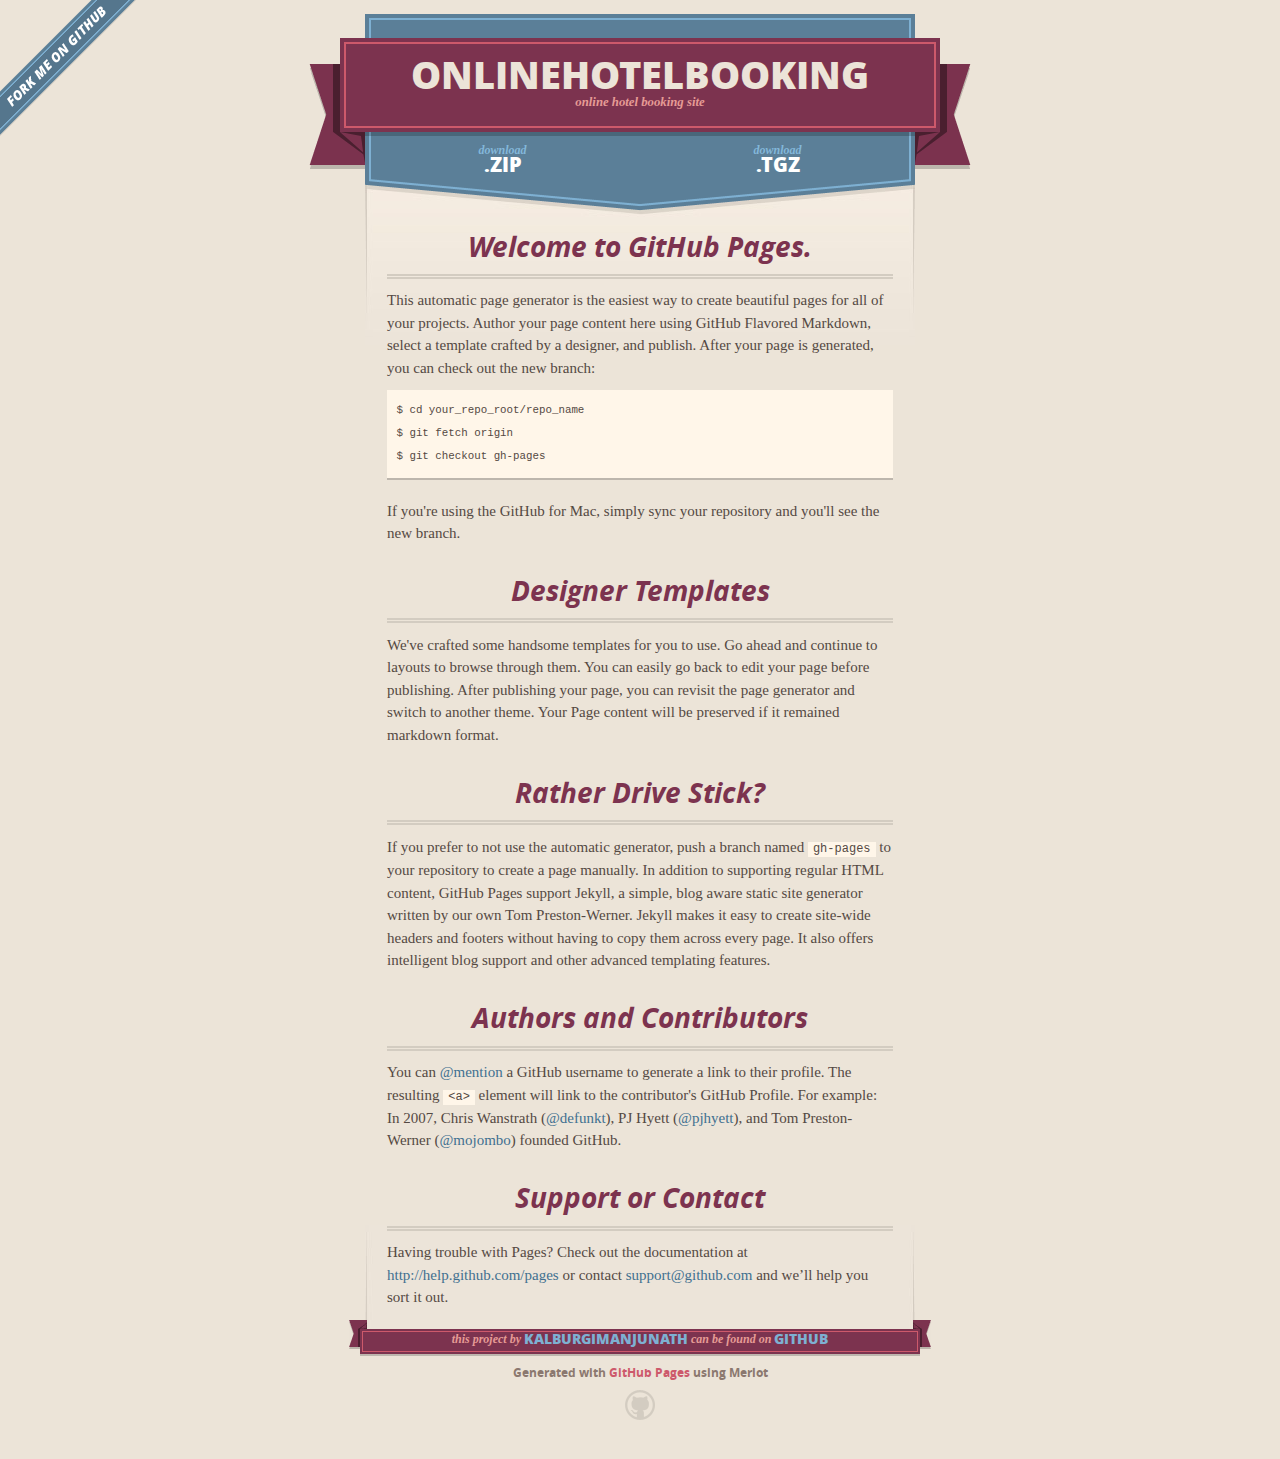
<file: index.html>
<!DOCTYPE html>
<html>
  <head>
    <meta charset='utf-8'>
    <meta http-equiv="X-UA-Compatible" content="chrome=1">
    <meta name="viewport" content="width=640" />

    <link rel="stylesheet" href="stylesheets/core.css" media="screen"/>
    <link rel="stylesheet" href="stylesheets/mobile.css" media="handheld, only screen and (max-device-width:640px)"/>
    <link rel="stylesheet" href="stylesheets/pygment_trac.css"/>

    <script type="text/javascript" src="javascripts/modernizr.js"></script>
    <script type="text/javascript" src="https://ajax.googleapis.com/ajax/libs/jquery/1.7.1/jquery.min.js"></script>
    <script type="text/javascript" src="javascripts/headsmart.min.js"></script>
    <script type="text/javascript">
      $(document).ready(function () {
        $('#main_content').headsmart()
      })
    </script>
    <title>Onlinehotelbooking by kalburgimanjunath</title>
  </head>

  <body>
    <a id="forkme_banner" href="https://github.com/kalburgimanjunath/onlinehotelbooking">View on GitHub</a>
    <div class="shell">

      <header>
        <span class="ribbon-outer">
          <span class="ribbon-inner">
            <h1>Onlinehotelbooking</h1>
            <h2>online hotel booking site</h2>
          </span>
          <span class="left-tail"></span>
          <span class="right-tail"></span>
        </span>
      </header>

      <section id="downloads">
        <span class="inner">
          <a href="https://github.com/kalburgimanjunath/onlinehotelbooking/zipball/master" class="zip"><em>download</em> .ZIP</a><a href="https://github.com/kalburgimanjunath/onlinehotelbooking/tarball/master" class="tgz"><em>download</em> .TGZ</a>
        </span>
      </section>


      <span class="banner-fix"></span>


      <section id="main_content">
        <h3>
<a name="welcome-to-github-pages" class="anchor" href="#welcome-to-github-pages"><span class="octicon octicon-link"></span></a>Welcome to GitHub Pages.</h3>

<p>This automatic page generator is the easiest way to create beautiful pages for all of your projects. Author your page content here using GitHub Flavored Markdown, select a template crafted by a designer, and publish. After your page is generated, you can check out the new branch:</p>

<pre><code>$ cd your_repo_root/repo_name
$ git fetch origin
$ git checkout gh-pages
</code></pre>

<p>If you're using the GitHub for Mac, simply sync your repository and you'll see the new branch.</p>

<h3>
<a name="designer-templates" class="anchor" href="#designer-templates"><span class="octicon octicon-link"></span></a>Designer Templates</h3>

<p>We've crafted some handsome templates for you to use. Go ahead and continue to layouts to browse through them. You can easily go back to edit your page before publishing. After publishing your page, you can revisit the page generator and switch to another theme. Your Page content will be preserved if it remained markdown format.</p>

<h3>
<a name="rather-drive-stick" class="anchor" href="#rather-drive-stick"><span class="octicon octicon-link"></span></a>Rather Drive Stick?</h3>

<p>If you prefer to not use the automatic generator, push a branch named <code>gh-pages</code> to your repository to create a page manually. In addition to supporting regular HTML content, GitHub Pages support Jekyll, a simple, blog aware static site generator written by our own Tom Preston-Werner. Jekyll makes it easy to create site-wide headers and footers without having to copy them across every page. It also offers intelligent blog support and other advanced templating features.</p>

<h3>
<a name="authors-and-contributors" class="anchor" href="#authors-and-contributors"><span class="octicon octicon-link"></span></a>Authors and Contributors</h3>

<p>You can <a href="https://github.com/blog/821" class="user-mention">@mention</a> a GitHub username to generate a link to their profile. The resulting <code>&lt;a&gt;</code> element will link to the contributor's GitHub Profile. For example: In 2007, Chris Wanstrath (<a href="https://github.com/defunkt" class="user-mention">@defunkt</a>), PJ Hyett (<a href="https://github.com/pjhyett" class="user-mention">@pjhyett</a>), and Tom Preston-Werner (<a href="https://github.com/mojombo" class="user-mention">@mojombo</a>) founded GitHub.</p>

<h3>
<a name="support-or-contact" class="anchor" href="#support-or-contact"><span class="octicon octicon-link"></span></a>Support or Contact</h3>

<p>Having trouble with Pages? Check out the documentation at <a href="http://help.github.com/pages">http://help.github.com/pages</a> or contact <a href="mailto:support@github.com">support@github.com</a> and we’ll help you sort it out.</p>
      </section>

      <footer>
        <span class="ribbon-outer">
          <span class="ribbon-inner">
            <p>this project by <a href="https://github.com/kalburgimanjunath">kalburgimanjunath</a> can be found on <a href="https://github.com/kalburgimanjunath/onlinehotelbooking">GitHub</a></p>
          </span>
          <span class="left-tail"></span>
          <span class="right-tail"></span>
        </span>
        <p>Generated with <a href="http://pages.github.com">GitHub Pages</a> using Merlot</p>
        <span class="octocat"></span>
      </footer>

    </div>

    
  </body>
</html>
</file>
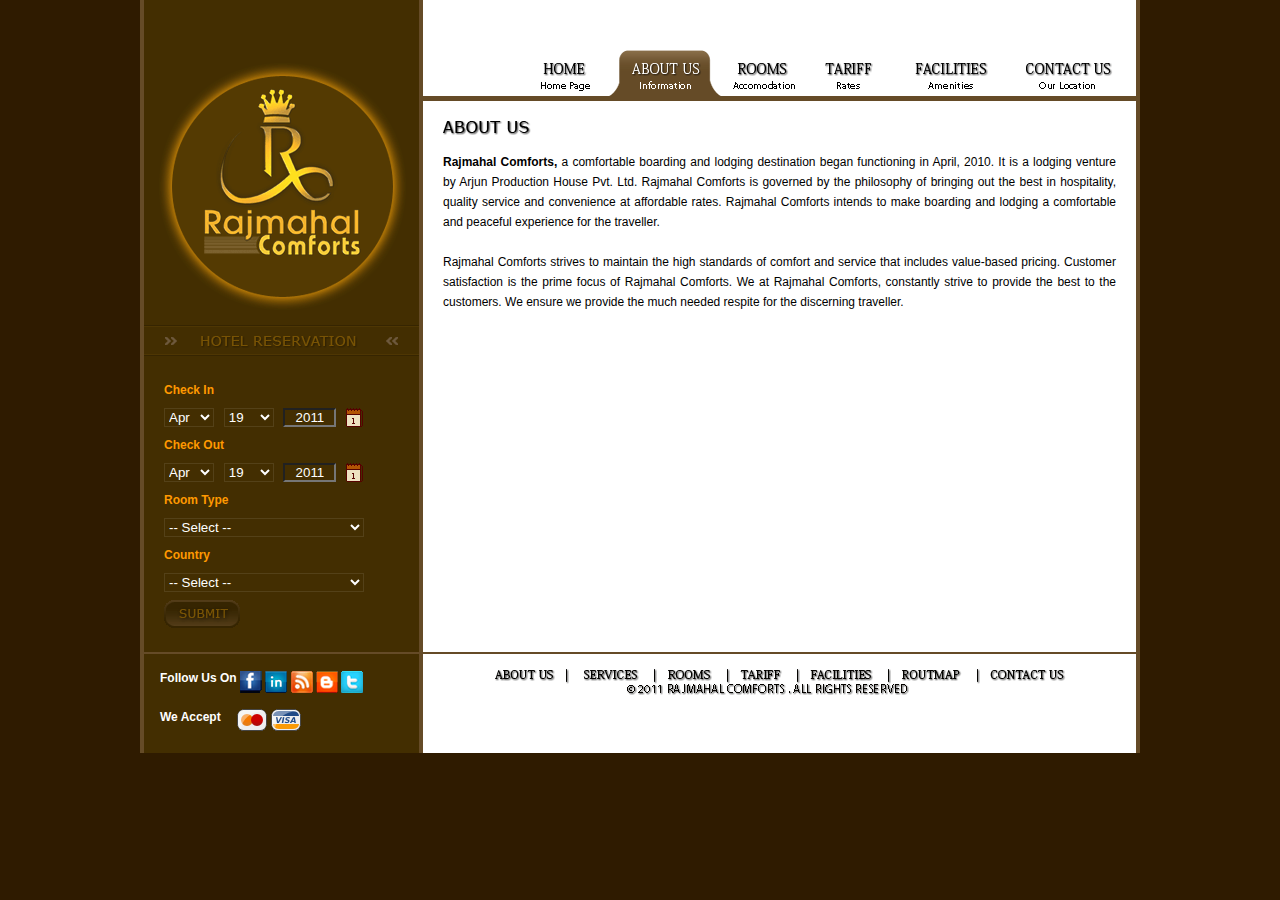
<file: aboutus.html>
<!DOCTYPE html PUBLIC "-//W3C//DTD XHTML 1.0 Transitional//EN" "http://www.w3.org/TR/xhtml1/DTD/xhtml1-transitional.dtd">
<html xmlns="http://www.w3.org/1999/xhtml">
<head>
<meta http-equiv="Content-Type" content="text/html; charset=utf-8" />
<title>Rajmahal Comforts</title>
<link href="style.css" type="text/css" rel="stylesheet" />
</head>

<body>
<div id="wrapper">
	<div id="top_space"></div>
	<div id="left_condent">
    	<img src="images/rajmahal_logo.gif" />
        <h2 class="hotelreservation">Hotel Reservation</h2>
        <div id="reservation_box">
        	<form>
            	<table class="reservation" cellpadding="0" cellspacing="0">
                	<tr><td colspan="4"><p>Check In</p></td></tr>
                	<tr>
                    	<td>
                        	<select>
                        		<option value="0">Jan</option>
                            	<option value="1">Feb</option>
                            	<option value="2">Mar</option>
                            	<option selected="" value="3">Apr</option>
                            	<option value="4">May</option>
                            	<option value="5">Jun</option>
                            	<option value="6">Jul</option>
                            	<option value="7">Aug</option>
                            	<option value="8">Sep</option>
                            	<option value="9">Oct</option>
                            	<option value="10">Nov</option>
                            	<option value="11">Dec</option>
	                       </select>
                        </td>
                        <td>
                        	<select>
                            	<option>1</option>
                                <option>2</option>
                                <option>3</option>
                                <option>4</option>
                                <option>5</option>
                                <option>6</option>
                                <option>7</option>
                                <option>8</option>
                                <option>9</option>
                                <option>10</option>
                                <option>11</option>
                                <option>12</option>
                                <option>13</option>
                                <option>14</option>
                                <option>15</option>
                                <option>16</option>
                                <option>17</option>
                                <option>18</option>
                                <option selected="">19</option>
                                <option>20</option>
                                <option>21</option>
                                <option>22</option>
                                <option>23</option>
                                <option>24</option>
                                <option>25</option>
                                <option>26</option>
                                <option>27</option>
                                <option>28</option>
                                <option>29</option>
                                <option>30</option>
                        	</select>
                        </td>
                        <td>
                        	<input type="text" value="2011" title="Year" maxlength="4" size="4">
                        </td>
                        <td>
                        	<input type="image" src="images/cal.gif" />
                        </td>
                    </tr>
                    
                    <tr><td colspan="4"><p>Check Out</p></td></tr>
                    
                    <tr>
                    	<td>
                        	<select>
                        		<option value="0">Jan</option>
                            	<option value="1">Feb</option>
                            	<option value="2">Mar</option>
                            	<option selected="" value="3">Apr</option>
                            	<option value="4">May</option>
                            	<option value="5">Jun</option>
                            	<option value="6">Jul</option>
                            	<option value="7">Aug</option>
                            	<option value="8">Sep</option>
                            	<option value="9">Oct</option>
                            	<option value="10">Nov</option>
                            	<option value="11">Dec</option>
	                       </select>
                        </td>
                        <td>
                        	<select>
                            	<option>1</option>
                                <option>2</option>
                                <option>3</option>
                                <option>4</option>
                                <option>5</option>
                                <option>6</option>
                                <option>7</option>
                                <option>8</option>
                                <option>9</option>
                                <option>10</option>
                                <option>11</option>
                                <option>12</option>
                                <option>13</option>
                                <option>14</option>
                                <option>15</option>
                                <option>16</option>
                                <option>17</option>
                                <option>18</option>
                                <option selected="">19</option>
                                <option>20</option>
                                <option>21</option>
                                <option>22</option>
                                <option>23</option>
                                <option>24</option>
                                <option>25</option>
                                <option>26</option>
                                <option>27</option>
                                <option>28</option>
                                <option>29</option>
                                <option>30</option>
                        	</select>
                        </td>
                        <td>
                        	<input type="text" value="2011" title="Year" maxlength="4" size="4">
                        </td>
                        <td>
                        	<input type="image" src="images/cal.gif" />
                        </td>
                    </tr>
                    
                    <tr><td colspan="4"><p>Room Type</p></td></tr>
                    
                    <tr>
                    	<td colspan="4">
                        	<select class="big">
                            	<option selected="selected">-- Select --</option>
                            	<option value="Deluxe Double Room">Deluxe Double Room</option>
                                <option value="Standard Double Room">Standard Double Room</option>
                                <option value="Single Twin Bed Room">Single Twin Bed Room</option>
                                <option value="Standard Single Bed Room">Standard Single Bed Room</option>
                                <option value="Triple Bed Room">Triple Bed Room</option>
                                <option value="Common Twin Bed Room">Common Twin Bed Room</option>
                                <option value="Common Single Bed Room">Common Single Bed Room</option>
                                <option value="Budget Room">Budget Room</option>
                        	</select>
                        </td>
                    </tr>
                    
                    <tr><td colspan="4"><p>Country</p></td></tr>
                    
                    <tr>
                    	<td colspan="4">
                        	<select class="big">
                            	<option selected="selected">-- Select --</option>
                            	<option value="Deluxe Double Room">Deluxe Double Room</option>
                                <option value="Standard Double Room">Standard Double Room</option>
                                <option value="Single Twin Bed Room">Single Twin Bed Room</option>
                                <option value="Standard Single Bed Room">Standard Single Bed Room</option>
                                <option value="Triple Bed Room">Triple Bed Room</option>
                                <option value="Common Twin Bed Room">Common Twin Bed Room</option>
                                <option value="Common Single Bed Room">Common Single Bed Room</option>
                                <option value="Budget Room">Budget Room</option>
                        	</select>
                        </td>
                    </tr>
                    
                    <tr><td colspan="4"><input type="image" src="images/submit.gif"/></td></tr>
                    
                </table>
            </form>
        </div>
        
    </div>
    <div id="right_condent">
    	<div id="nav_box">
        	<ul>
            	<li><a href="index.html" class="home">Home</a></li>
                <li><a href="aboutus.html" class="aboutusselected">About Us</a></li>
                <li><a href="rooms.html" class="room">Rooms</a></li>
                <li><a href="tariff.html" class="tariff">Tariff</a></li>
                <li><a href="facilities.html" class="facilities">Facilities</a></li>
                <li><a href="contactus.html" class="contactus">Contact Us</a></li>
            </ul>
        </div><!--End Nav box-->
        
        
        <div id="body_condent">
        	<h2 class="aboutus">Welcome to Rajmahal Comforts</h2>
            <p>
            	<b>Rajmahal Comforts,</b> a comfortable boarding and lodging destination began functioning in April, 2010. It is a lodging venture by Arjun Production House Pvt. Ltd. Rajmahal Comforts is governed by the philosophy of bringing out the best in hospitality, quality service and convenience at affordable rates. Rajmahal Comforts intends to make boarding and lodging a comfortable and peaceful experience for the traveller. <br /><br />
Rajmahal Comforts strives to maintain the high standards of comfort and service that includes value-based pricing. Customer satisfaction is the prime focus of Rajmahal Comforts. We at Rajmahal Comforts, constantly strive to provide the best to the customers. We ensure we provide the much needed respite for the discerning traveller.           
            </p>
        </div>
    </div>
    
    <div style="clear:both"></div>
    <hr  color="#654b27"/> <br />   
    <div id="left_condent">
    	<div id="followus">
        	<p>
            	<b>Follow Us On</b> 
            	<a href="#"><img src="images/social_facebook.gif" align="middle" /></a>
            	<a href="#"><img src="images/social_linkedin.gif" align="middle" /></a>
            	<a href="#"><img src="images/social_rss.gif" align="middle" /></a>
            	<a href="#"><img src="images/social_block.gif" align="middle" /></a>
            	<a href="#"><img src="images/social_twitter.gif" align="middle" /></a>
            </p>
            
            <br />
            
            <p>
            	<b>We Accept</b> &nbsp;&nbsp;&nbsp;
                <a href="#"><img src="images/credit.gif" align="middle" /></a> <a href="#"><img src="images/credit_visa.gif" align="middle" /></a>
            </p>
        </div>
    </div>
    <div id="right_condent">
    	<img src="images/nav_bottom.gif" usemap="#nav" />
        <map id="nav" name="nav">
        	<area shape="rect" coords="70, 0, 131, 16" href="index.html" />
            <area shape="rect" coords="161, 0, 215, 16" href="aboutus.html" />
            <area shape="rect" coords="244, 0, 288, 16" href="rooms.html" />
            <area shape="rect" coords="317, 0, 359, 16" href="tariff.html" />
            <area shape="rect" coords="388, 0, 449, 16" href="facilities.html" />
            <area shape="rect" coords="477, 0, 537, 16" href="routemap.html" />
            <area shape="rect" coords="567, 0, 642, 16" href="contactus.html" />
        </map>
        <br />
        <img src="images/copyright.gif" />
    </div>
    <div id="top_space" style="height:20px;"></div>
    <div style="clear:both"></div>
    
</div>
</body>
</html>
</file>
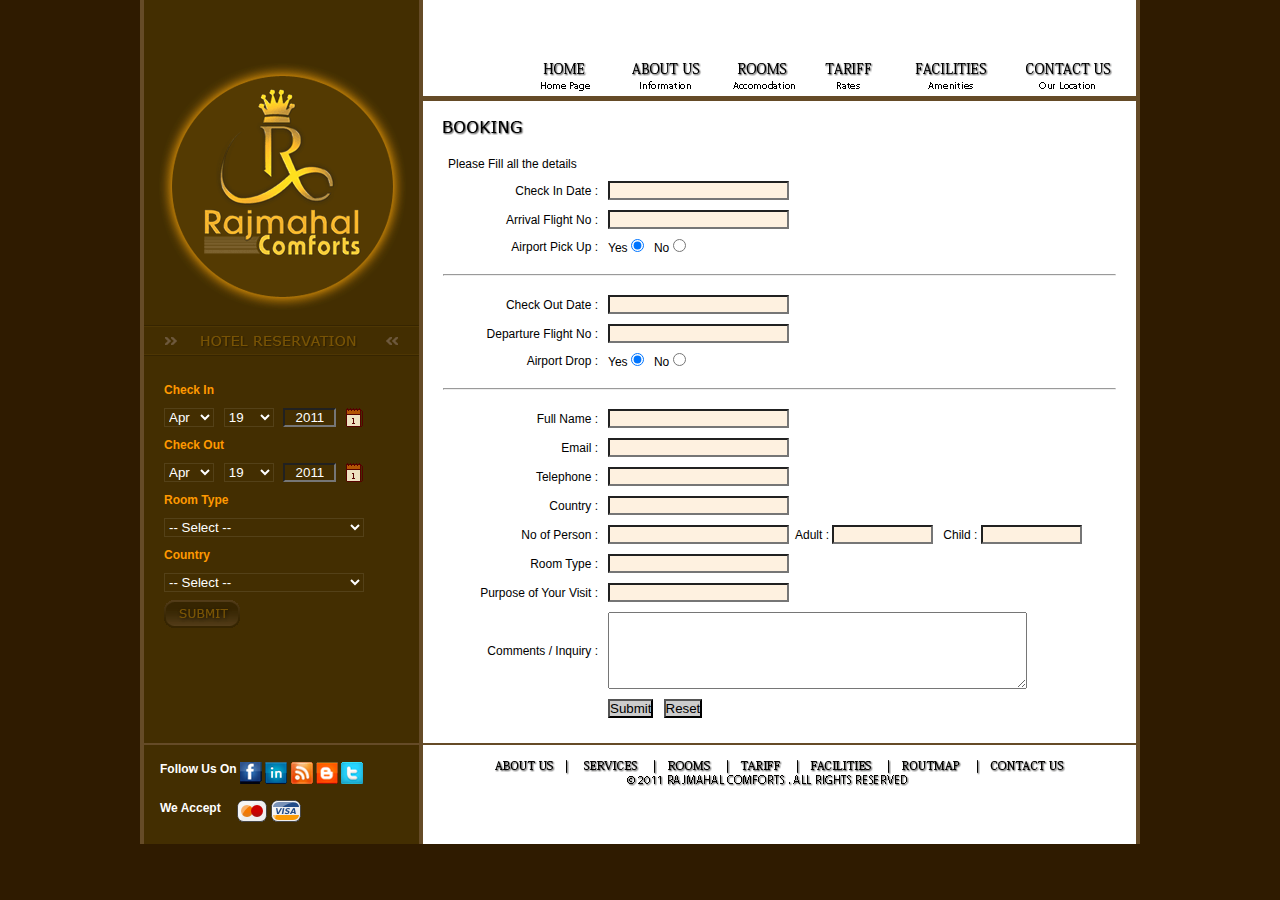
<file: booking.html>
<!DOCTYPE html PUBLIC "-//W3C//DTD XHTML 1.0 Transitional//EN" "http://www.w3.org/TR/xhtml1/DTD/xhtml1-transitional.dtd">
<html xmlns="http://www.w3.org/1999/xhtml">
<head>
<meta http-equiv="Content-Type" content="text/html; charset=utf-8" />
<title>Rajmahal Comforts</title>
<link href="style.css" type="text/css" rel="stylesheet" />
</head>

<body>
<div id="wrapper">
	<div id="top_space"></div>
	<div id="left_condent">
    	<img src="images/rajmahal_logo.gif" />
        <h2 class="hotelreservation">Hotel Reservation</h2>
        <div id="reservation_box">
        	<form>
            	<table class="reservation" cellpadding="0" cellspacing="0">
                	<tr><td colspan="4"><p>Check In</p></td></tr>
                	<tr>
                    	<td>
                        	<select>
                        		<option value="0">Jan</option>
                            	<option value="1">Feb</option>
                            	<option value="2">Mar</option>
                            	<option selected="" value="3">Apr</option>
                            	<option value="4">May</option>
                            	<option value="5">Jun</option>
                            	<option value="6">Jul</option>
                            	<option value="7">Aug</option>
                            	<option value="8">Sep</option>
                            	<option value="9">Oct</option>
                            	<option value="10">Nov</option>
                            	<option value="11">Dec</option>
	                       </select>
                        </td>
                        <td>
                        	<select>
                            	<option>1</option>
                                <option>2</option>
                                <option>3</option>
                                <option>4</option>
                                <option>5</option>
                                <option>6</option>
                                <option>7</option>
                                <option>8</option>
                                <option>9</option>
                                <option>10</option>
                                <option>11</option>
                                <option>12</option>
                                <option>13</option>
                                <option>14</option>
                                <option>15</option>
                                <option>16</option>
                                <option>17</option>
                                <option>18</option>
                                <option selected="">19</option>
                                <option>20</option>
                                <option>21</option>
                                <option>22</option>
                                <option>23</option>
                                <option>24</option>
                                <option>25</option>
                                <option>26</option>
                                <option>27</option>
                                <option>28</option>
                                <option>29</option>
                                <option>30</option>
                        	</select>
                        </td>
                        <td>
                        	<input type="text" value="2011" title="Year" maxlength="4" size="4">
                        </td>
                        <td>
                        	<input type="image" src="images/cal.gif" />
                        </td>
                    </tr>
                    
                    <tr><td colspan="4"><p>Check Out</p></td></tr>
                    
                    <tr>
                    	<td>
                        	<select>
                        		<option value="0">Jan</option>
                            	<option value="1">Feb</option>
                            	<option value="2">Mar</option>
                            	<option selected="" value="3">Apr</option>
                            	<option value="4">May</option>
                            	<option value="5">Jun</option>
                            	<option value="6">Jul</option>
                            	<option value="7">Aug</option>
                            	<option value="8">Sep</option>
                            	<option value="9">Oct</option>
                            	<option value="10">Nov</option>
                            	<option value="11">Dec</option>
	                       </select>
                        </td>
                        <td>
                        	<select>
                            	<option>1</option>
                                <option>2</option>
                                <option>3</option>
                                <option>4</option>
                                <option>5</option>
                                <option>6</option>
                                <option>7</option>
                                <option>8</option>
                                <option>9</option>
                                <option>10</option>
                                <option>11</option>
                                <option>12</option>
                                <option>13</option>
                                <option>14</option>
                                <option>15</option>
                                <option>16</option>
                                <option>17</option>
                                <option>18</option>
                                <option selected="">19</option>
                                <option>20</option>
                                <option>21</option>
                                <option>22</option>
                                <option>23</option>
                                <option>24</option>
                                <option>25</option>
                                <option>26</option>
                                <option>27</option>
                                <option>28</option>
                                <option>29</option>
                                <option>30</option>
                        	</select>
                        </td>
                        <td>
                        	<input type="text" value="2011" title="Year" maxlength="4" size="4">
                        </td>
                        <td>
                        	<input type="image" src="images/cal.gif" />
                        </td>
                    </tr>
                    
                    <tr><td colspan="4"><p>Room Type</p></td></tr>
                    
                    <tr>
                    	<td colspan="4">
                        	<select class="big">
                            	<option selected="selected">-- Select --</option>
                            	<option value="Deluxe Double Room">Deluxe Double Room</option>
                                <option value="Standard Double Room">Standard Double Room</option>
                                <option value="Single Twin Bed Room">Single Twin Bed Room</option>
                                <option value="Standard Single Bed Room">Standard Single Bed Room</option>
                                <option value="Triple Bed Room">Triple Bed Room</option>
                                <option value="Common Twin Bed Room">Common Twin Bed Room</option>
                                <option value="Common Single Bed Room">Common Single Bed Room</option>
                                <option value="Budget Room">Budget Room</option>
                        	</select>
                        </td>
                    </tr>
                    
                    <tr><td colspan="4"><p>Country</p></td></tr>
                    
                    <tr>
                    	<td colspan="4">
                        	<select class="big">
                            	<option selected="selected">-- Select --</option>
                            	<option value="Deluxe Double Room">Deluxe Double Room</option>
                                <option value="Standard Double Room">Standard Double Room</option>
                                <option value="Single Twin Bed Room">Single Twin Bed Room</option>
                                <option value="Standard Single Bed Room">Standard Single Bed Room</option>
                                <option value="Triple Bed Room">Triple Bed Room</option>
                                <option value="Common Twin Bed Room">Common Twin Bed Room</option>
                                <option value="Common Single Bed Room">Common Single Bed Room</option>
                                <option value="Budget Room">Budget Room</option>
                        	</select>
                        </td>
                    </tr>
                    
                    <tr><td colspan="4"><input type="image" src="images/submit.gif"/></td></tr>
                    
                </table>
            </form>
        </div>
        
    </div>
    <div id="right_condent">
    	<div id="nav_box">
        	<ul>
            	<li><a href="index.html" class="home">Home</a></li>
                <li><a href="aboutus.html" class="aboutus">About Us</a></li>
                <li><a href="rooms.html" class="room">Rooms</a></li>
                <li><a href="tariff.html" class="tariff">Tariff</a></li>
                <li><a href="facilities.html" class="facilities">Facilities</a></li>
                <li><a href="contactus.html" class="contactus">Contact Us</a></li>
            </ul>
        </div><!--End Nav box-->
        
        <div id="body_condent">
        	<h2 class="booking">Booking</h2>
            <form>
            	<table cellpadding="0" cellspacing="0" border="0" class="booking">
                	<tr>
                    	<td colspan="2">Please Fill all the details</td>
                    </tr>
                    <tr>
                    	<td align="right" width="150">Check In Date :</td>
                        <td><input type="text" /></td>
                    </tr>
                    <tr>
                    	<td align="right" width="150">Arrival Flight No :</td>
                        <td><input type="text" /></td>
                    </tr>
                    <tr>
                    	<td align="right" width="150">Airport Pick Up :</td>
                        <td>Yes <input type="radio" name="airport_pickup" checked="checked" style="background-color:#FFFFFF;"/> &nbsp; No <input type="radio" name="airport_pickup" style="background-color:#FFFFFF;" /></td>
                    </tr>
                </table>
                
                <br /><hr /><br />
                
                <table cellpadding="0" cellspacing="0" border="0" class="booking">
                    <tr>
                    	<td align="right" width="150">Check Out Date :</td>
                        <td><input type="text" /></td>
                    </tr>
                    <tr>
                    	<td align="right" width="150">Departure Flight No :</td>
                        <td><input type="text" /></td>
                    </tr>
                    <tr>
                    	<td align="right" width="150">Airport Drop :</td>
                        <td>Yes <input type="radio" name="airport_drop" checked="checked" style="background-color:#FFFFFF;"/> &nbsp; No <input type="radio" name="airport_drop" style="background-color:#FFFFFF;" /></td>
                    </tr>
                </table>
                
                <br /><hr /><br />
                
                <table cellpadding="0" cellspacing="0" border="0" class="booking">
                    <tr>
                    	<td align="right" width="150">Full Name :</td>
                        <td><input type="text" /></td>
                    </tr>
                    <tr>
                    	<td align="right" width="150">Email :</td>
                        <td><input type="text" /></td>
                    </tr>
                    <tr>
                    	<td align="right" width="150">Telephone :</td>
                        <td><input type="text" /></td>
                    </tr>
                    <tr>
                    	<td align="right" width="150">Country :</td>
                        <td><input type="text" /></td>
                    </tr>
                    <tr>
                    	<td align="right" width="150">No of Person :</td>
                        <td><input type="text" />&nbsp; Adult : <input type="text" size="10" />  &nbsp; Child : <input type="text" size="10"/> </td>
                    </tr>
                    <tr>
                    	<td align="right" width="150">Room Type :</td>
                        <td><input type="text" /></td>
                    </tr>
                    <tr>
                    	<td align="right" width="150">Purpose of Your Visit : </td>
                        <td><input type="text" /></td>
                    </tr>
                    <tr>
                    	<td align="right" width="150">Comments / Inquiry : </td>
                        <td><textarea rows="5" cols="50"></textarea></td>
                    </tr>
                    <tr>
                    	<td align="right" width="150">&nbsp; </td>
                        <td><input type="submit" value="Submit" class="normal" /> &nbsp; <input type="reset" value="Reset" class="normal"/></td>
                    </tr>
                    
                </table>
                
            </form>
            
        </div>
    </div>
    
    <div style="clear:both"></div>
    <hr  color="#654b27"/> <br />   
    <div id="left_condent">
    	<div id="followus">
        	<p>
            	<b>Follow Us On</b> 
            	<a href="#"><img src="images/social_facebook.gif" align="middle" /></a>
            	<a href="#"><img src="images/social_linkedin.gif" align="middle" /></a>
            	<a href="#"><img src="images/social_rss.gif" align="middle" /></a>
            	<a href="#"><img src="images/social_block.gif" align="middle" /></a>
            	<a href="#"><img src="images/social_twitter.gif" align="middle" /></a>
            </p>
            
            <br />
            
            <p>
            	<b>We Accept</b> &nbsp;&nbsp;&nbsp;
                <a href="#"><img src="images/credit.gif" align="middle" /></a> <a href="#"><img src="images/credit_visa.gif" align="middle" /></a>
            </p>
        </div>
    </div>
    <div id="right_condent">
    	<img src="images/nav_bottom.gif" usemap="#nav" />
        <map id="nav" name="nav">
        	<area shape="rect" coords="70, 0, 131, 16" href="index.html" />
            <area shape="rect" coords="161, 0, 215, 16" href="aboutus.html" />
            <area shape="rect" coords="244, 0, 288, 16" href="rooms.html" />
            <area shape="rect" coords="317, 0, 359, 16" href="tariff.html" />
            <area shape="rect" coords="388, 0, 449, 16" href="facilities.html" />
            <area shape="rect" coords="477, 0, 537, 16" href="routemap.html" />
            <area shape="rect" coords="567, 0, 642, 16" href="contactus.html" />
        </map>
        <br />
        <img src="images/copyright.gif" />
    </div>
    <div id="top_space" style="height:20px;"></div>
    <div style="clear:both"></div>
    
</div>
</body>
</html>
</file>
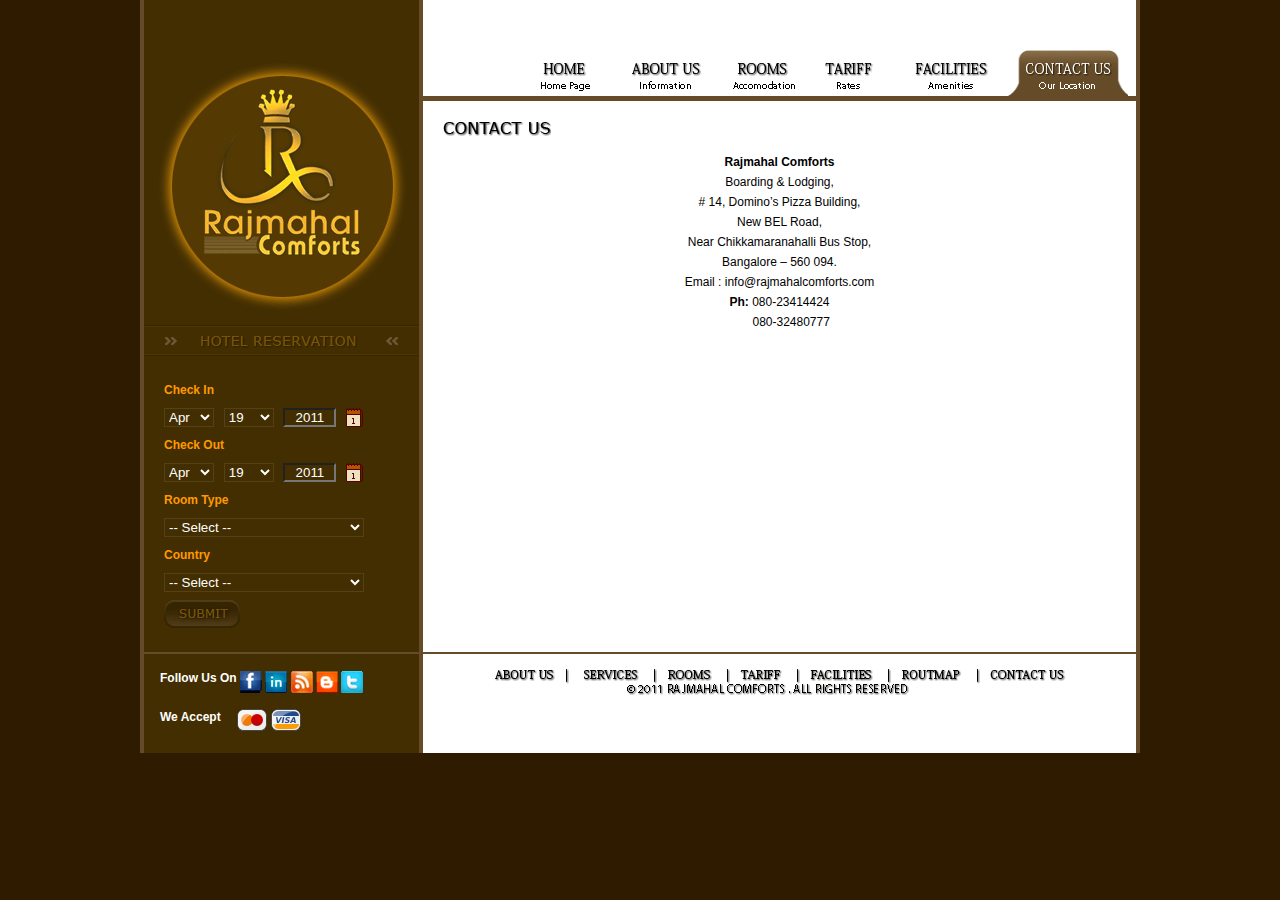
<file: contactus.html>
<!DOCTYPE html PUBLIC "-//W3C//DTD XHTML 1.0 Transitional//EN" "http://www.w3.org/TR/xhtml1/DTD/xhtml1-transitional.dtd">
<html xmlns="http://www.w3.org/1999/xhtml">
<head>
<meta http-equiv="Content-Type" content="text/html; charset=utf-8" />
<title>Rajmahal Comforts</title>
<link href="style.css" type="text/css" rel="stylesheet" />
</head>

<body>
<div id="wrapper">
	<div id="top_space"></div>
	<div id="left_condent">
    	<img src="images/rajmahal_logo.gif" />
        <h2 class="hotelreservation">Hotel Reservation</h2>
        <div id="reservation_box">
        	<form>
            	<table class="reservation" cellpadding="0" cellspacing="0">
                	<tr><td colspan="4"><p>Check In</p></td></tr>
                	<tr>
                    	<td>
                        	<select>
                        		<option value="0">Jan</option>
                            	<option value="1">Feb</option>
                            	<option value="2">Mar</option>
                            	<option selected="" value="3">Apr</option>
                            	<option value="4">May</option>
                            	<option value="5">Jun</option>
                            	<option value="6">Jul</option>
                            	<option value="7">Aug</option>
                            	<option value="8">Sep</option>
                            	<option value="9">Oct</option>
                            	<option value="10">Nov</option>
                            	<option value="11">Dec</option>
	                       </select>
                        </td>
                        <td>
                        	<select>
                            	<option>1</option>
                                <option>2</option>
                                <option>3</option>
                                <option>4</option>
                                <option>5</option>
                                <option>6</option>
                                <option>7</option>
                                <option>8</option>
                                <option>9</option>
                                <option>10</option>
                                <option>11</option>
                                <option>12</option>
                                <option>13</option>
                                <option>14</option>
                                <option>15</option>
                                <option>16</option>
                                <option>17</option>
                                <option>18</option>
                                <option selected="">19</option>
                                <option>20</option>
                                <option>21</option>
                                <option>22</option>
                                <option>23</option>
                                <option>24</option>
                                <option>25</option>
                                <option>26</option>
                                <option>27</option>
                                <option>28</option>
                                <option>29</option>
                                <option>30</option>
                        	</select>
                        </td>
                        <td>
                        	<input type="text" value="2011" title="Year" maxlength="4" size="4">
                        </td>
                        <td>
                        	<input type="image" src="images/cal.gif" />
                        </td>
                    </tr>
                    
                    <tr><td colspan="4"><p>Check Out</p></td></tr>
                    
                    <tr>
                    	<td>
                        	<select>
                        		<option value="0">Jan</option>
                            	<option value="1">Feb</option>
                            	<option value="2">Mar</option>
                            	<option selected="" value="3">Apr</option>
                            	<option value="4">May</option>
                            	<option value="5">Jun</option>
                            	<option value="6">Jul</option>
                            	<option value="7">Aug</option>
                            	<option value="8">Sep</option>
                            	<option value="9">Oct</option>
                            	<option value="10">Nov</option>
                            	<option value="11">Dec</option>
	                       </select>
                        </td>
                        <td>
                        	<select>
                            	<option>1</option>
                                <option>2</option>
                                <option>3</option>
                                <option>4</option>
                                <option>5</option>
                                <option>6</option>
                                <option>7</option>
                                <option>8</option>
                                <option>9</option>
                                <option>10</option>
                                <option>11</option>
                                <option>12</option>
                                <option>13</option>
                                <option>14</option>
                                <option>15</option>
                                <option>16</option>
                                <option>17</option>
                                <option>18</option>
                                <option selected="">19</option>
                                <option>20</option>
                                <option>21</option>
                                <option>22</option>
                                <option>23</option>
                                <option>24</option>
                                <option>25</option>
                                <option>26</option>
                                <option>27</option>
                                <option>28</option>
                                <option>29</option>
                                <option>30</option>
                        	</select>
                        </td>
                        <td>
                        	<input type="text" value="2011" title="Year" maxlength="4" size="4">
                        </td>
                        <td>
                        	<input type="image" src="images/cal.gif" />
                        </td>
                    </tr>
                    
                    <tr><td colspan="4"><p>Room Type</p></td></tr>
                    
                    <tr>
                    	<td colspan="4">
                        	<select class="big">
                            	<option selected="selected">-- Select --</option>
                            	<option value="Deluxe Double Room">Deluxe Double Room</option>
                                <option value="Standard Double Room">Standard Double Room</option>
                                <option value="Single Twin Bed Room">Single Twin Bed Room</option>
                                <option value="Standard Single Bed Room">Standard Single Bed Room</option>
                                <option value="Triple Bed Room">Triple Bed Room</option>
                                <option value="Common Twin Bed Room">Common Twin Bed Room</option>
                                <option value="Common Single Bed Room">Common Single Bed Room</option>
                                <option value="Budget Room">Budget Room</option>
                        	</select>
                        </td>
                    </tr>
                    
                    <tr><td colspan="4"><p>Country</p></td></tr>
                    
                    <tr>
                    	<td colspan="4">
                        	<select class="big">
                            	<option selected="selected">-- Select --</option>
                            	<option value="Deluxe Double Room">Deluxe Double Room</option>
                                <option value="Standard Double Room">Standard Double Room</option>
                                <option value="Single Twin Bed Room">Single Twin Bed Room</option>
                                <option value="Standard Single Bed Room">Standard Single Bed Room</option>
                                <option value="Triple Bed Room">Triple Bed Room</option>
                                <option value="Common Twin Bed Room">Common Twin Bed Room</option>
                                <option value="Common Single Bed Room">Common Single Bed Room</option>
                                <option value="Budget Room">Budget Room</option>
                        	</select>
                        </td>
                    </tr>
                    
                    <tr><td colspan="4"><input type="image" src="images/submit.gif"/></td></tr>
                    
                </table>
            </form>
        </div>
        
    </div>
    <div id="right_condent">
    	<div id="nav_box">
        	<ul>
            	<li><a href="index.html" class="home">Home</a></li>
                <li><a href="aboutus.html" class="aboutus">About Us</a></li>
                <li><a href="rooms.html" class="room">Rooms</a></li>
                <li><a href="tariff.html" class="tariff">Tariff</a></li>
                <li><a href="facilities.html" class="facilities">Facilities</a></li>
                <li><a href="contactus.html" class="contactusselected">Contact Us</a></li>
            </ul>
        </div><!--End Nav box-->
        
        <div id="body_condent">
        	<h2 class="contactus">Contact us</h2>
            <p style="text-align:center;">
            	<b>Rajmahal Comforts </b><br />
                Boarding & Lodging,<br />
                # 14, Domino’s Pizza Building,<br />
                New BEL Road, <br />
                Near Chikkamaranahalli Bus Stop,<br />
                Bangalore – 560 094.<br />
                Email : info@rajmahalcomforts.com<br />
                <b>Ph:</b> 080-23414424<br />
                    &nbsp;&nbsp;&nbsp;&nbsp;&nbsp;&nbsp; 080-32480777 
  
            </p><br />
            
        </div>
    </div>
    
    <div style="clear:both"></div>
    <hr  color="#654b27"/> <br />   
    <div id="left_condent">
    	<div id="followus">
        	<p>
            	<b>Follow Us On</b> 
            	<a href="#"><img src="images/social_facebook.gif" align="middle" /></a>
            	<a href="#"><img src="images/social_linkedin.gif" align="middle" /></a>
            	<a href="#"><img src="images/social_rss.gif" align="middle" /></a>
            	<a href="#"><img src="images/social_block.gif" align="middle" /></a>
            	<a href="#"><img src="images/social_twitter.gif" align="middle" /></a>
            </p>
            
            <br />
            
            <p>
            	<b>We Accept</b> &nbsp;&nbsp;&nbsp;
                <a href="#"><img src="images/credit.gif" align="middle" /></a> <a href="#"><img src="images/credit_visa.gif" align="middle" /></a>
            </p>
        </div>
    </div>
    <div id="right_condent">
    	<img src="images/nav_bottom.gif" usemap="#nav" />
        <map id="nav" name="nav">
        	<area shape="rect" coords="70, 0, 131, 16" href="index.html" />
            <area shape="rect" coords="161, 0, 215, 16" href="aboutus.html" />
            <area shape="rect" coords="244, 0, 288, 16" href="rooms.html" />
            <area shape="rect" coords="317, 0, 359, 16" href="tariff.html" />
            <area shape="rect" coords="388, 0, 449, 16" href="facilities.html" />
            <area shape="rect" coords="477, 0, 537, 16" href="routemap.html" />
            <area shape="rect" coords="567, 0, 642, 16" href="contactus.html" />
        </map>
        <br />
        <img src="images/copyright.gif" />
    </div>
    <div id="top_space" style="height:20px;"></div>
    <div style="clear:both"></div>
    
</div>
</body>
</html>
</file>
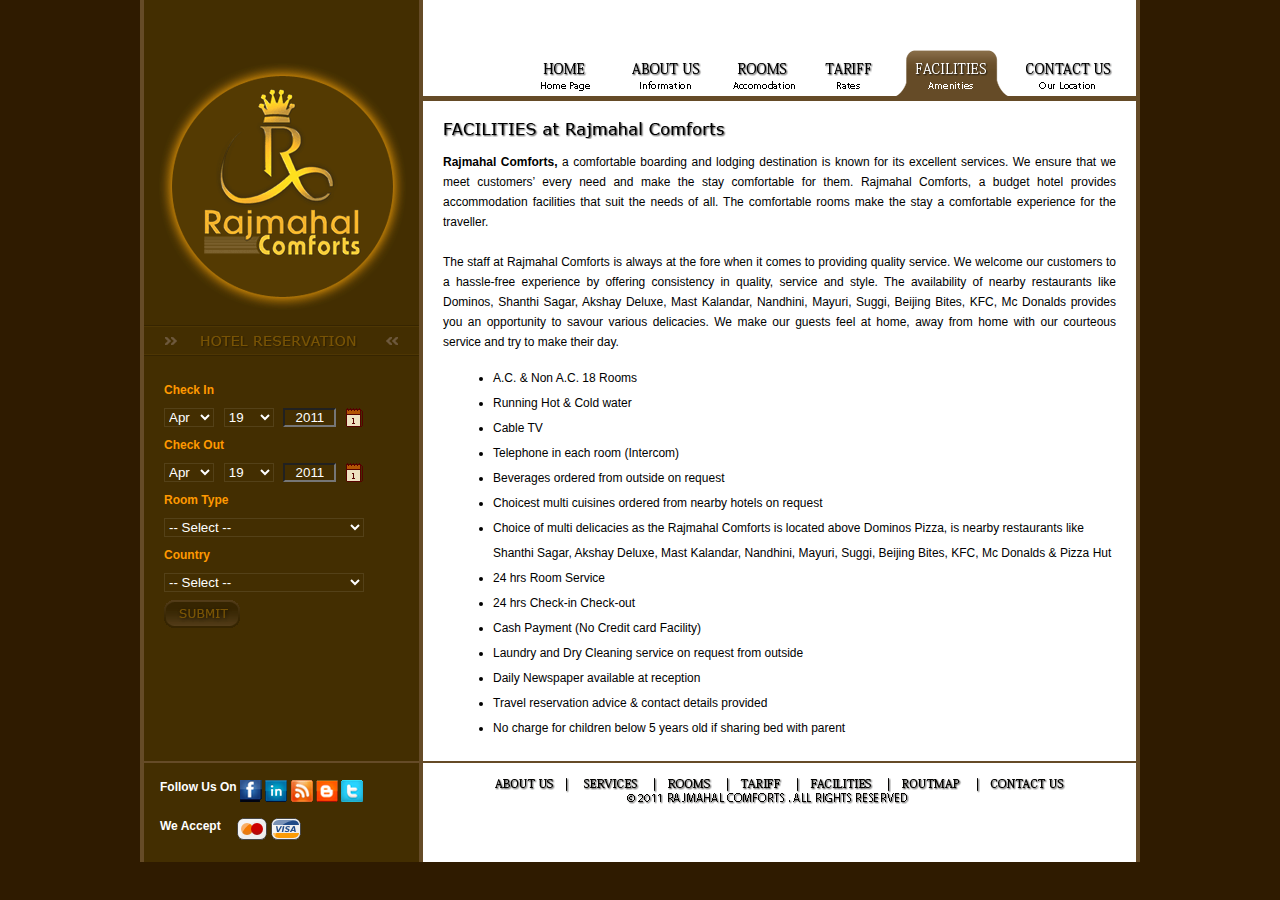
<file: facilities.html>
<!DOCTYPE html PUBLIC "-//W3C//DTD XHTML 1.0 Transitional//EN" "http://www.w3.org/TR/xhtml1/DTD/xhtml1-transitional.dtd">
<html xmlns="http://www.w3.org/1999/xhtml">
<head>
<meta http-equiv="Content-Type" content="text/html; charset=utf-8" />
<title>Rajmahal Comforts</title>
<link href="style.css" type="text/css" rel="stylesheet" />
</head>

<body>
<div id="wrapper">
	<div id="top_space"></div>
	<div id="left_condent">
    	<img src="images/rajmahal_logo.gif" />
        <h2 class="hotelreservation">Hotel Reservation</h2>
        <div id="reservation_box">
        	<form>
            	<table class="reservation" cellpadding="0" cellspacing="0">
                	<tr><td colspan="4"><p>Check In</p></td></tr>
                	<tr>
                    	<td>
                        	<select>
                        		<option value="0">Jan</option>
                            	<option value="1">Feb</option>
                            	<option value="2">Mar</option>
                            	<option selected="" value="3">Apr</option>
                            	<option value="4">May</option>
                            	<option value="5">Jun</option>
                            	<option value="6">Jul</option>
                            	<option value="7">Aug</option>
                            	<option value="8">Sep</option>
                            	<option value="9">Oct</option>
                            	<option value="10">Nov</option>
                            	<option value="11">Dec</option>
	                       </select>
                        </td>
                        <td>
                        	<select>
                            	<option>1</option>
                                <option>2</option>
                                <option>3</option>
                                <option>4</option>
                                <option>5</option>
                                <option>6</option>
                                <option>7</option>
                                <option>8</option>
                                <option>9</option>
                                <option>10</option>
                                <option>11</option>
                                <option>12</option>
                                <option>13</option>
                                <option>14</option>
                                <option>15</option>
                                <option>16</option>
                                <option>17</option>
                                <option>18</option>
                                <option selected="">19</option>
                                <option>20</option>
                                <option>21</option>
                                <option>22</option>
                                <option>23</option>
                                <option>24</option>
                                <option>25</option>
                                <option>26</option>
                                <option>27</option>
                                <option>28</option>
                                <option>29</option>
                                <option>30</option>
                        	</select>
                        </td>
                        <td>
                        	<input type="text" value="2011" title="Year" maxlength="4" size="4">
                        </td>
                        <td>
                        	<input type="image" src="images/cal.gif" />
                        </td>
                    </tr>
                    
                    <tr><td colspan="4"><p>Check Out</p></td></tr>
                    
                    <tr>
                    	<td>
                        	<select>
                        		<option value="0">Jan</option>
                            	<option value="1">Feb</option>
                            	<option value="2">Mar</option>
                            	<option selected="" value="3">Apr</option>
                            	<option value="4">May</option>
                            	<option value="5">Jun</option>
                            	<option value="6">Jul</option>
                            	<option value="7">Aug</option>
                            	<option value="8">Sep</option>
                            	<option value="9">Oct</option>
                            	<option value="10">Nov</option>
                            	<option value="11">Dec</option>
	                       </select>
                        </td>
                        <td>
                        	<select>
                            	<option>1</option>
                                <option>2</option>
                                <option>3</option>
                                <option>4</option>
                                <option>5</option>
                                <option>6</option>
                                <option>7</option>
                                <option>8</option>
                                <option>9</option>
                                <option>10</option>
                                <option>11</option>
                                <option>12</option>
                                <option>13</option>
                                <option>14</option>
                                <option>15</option>
                                <option>16</option>
                                <option>17</option>
                                <option>18</option>
                                <option selected="">19</option>
                                <option>20</option>
                                <option>21</option>
                                <option>22</option>
                                <option>23</option>
                                <option>24</option>
                                <option>25</option>
                                <option>26</option>
                                <option>27</option>
                                <option>28</option>
                                <option>29</option>
                                <option>30</option>
                        	</select>
                        </td>
                        <td>
                        	<input type="text" value="2011" title="Year" maxlength="4" size="4">
                        </td>
                        <td>
                        	<input type="image" src="images/cal.gif" />
                        </td>
                    </tr>
                    
                    <tr><td colspan="4"><p>Room Type</p></td></tr>
                    
                    <tr>
                    	<td colspan="4">
                        	<select class="big">
                            	<option selected="selected">-- Select --</option>
                            	<option value="Deluxe Double Room">Deluxe Double Room</option>
                                <option value="Standard Double Room">Standard Double Room</option>
                                <option value="Single Twin Bed Room">Single Twin Bed Room</option>
                                <option value="Standard Single Bed Room">Standard Single Bed Room</option>
                                <option value="Triple Bed Room">Triple Bed Room</option>
                                <option value="Common Twin Bed Room">Common Twin Bed Room</option>
                                <option value="Common Single Bed Room">Common Single Bed Room</option>
                                <option value="Budget Room">Budget Room</option>
                        	</select>
                        </td>
                    </tr>
                    
                    <tr><td colspan="4"><p>Country</p></td></tr>
                    
                    <tr>
                    	<td colspan="4">
                        	<select class="big">
                            	<option selected="selected">-- Select --</option>
                            	<option value="Deluxe Double Room">Deluxe Double Room</option>
                                <option value="Standard Double Room">Standard Double Room</option>
                                <option value="Single Twin Bed Room">Single Twin Bed Room</option>
                                <option value="Standard Single Bed Room">Standard Single Bed Room</option>
                                <option value="Triple Bed Room">Triple Bed Room</option>
                                <option value="Common Twin Bed Room">Common Twin Bed Room</option>
                                <option value="Common Single Bed Room">Common Single Bed Room</option>
                                <option value="Budget Room">Budget Room</option>
                        	</select>
                        </td>
                    </tr>
                    
                    <tr><td colspan="4"><input type="image" src="images/submit.gif"/></td></tr>
                    
                </table>
            </form>
        </div>
        
    </div>
    <div id="right_condent">
    	<div id="nav_box">
        	<ul>
            	<li><a href="index.html" class="home">Home</a></li>
                <li><a href="aboutus.html" class="aboutus">About Us</a></li>
                <li><a href="rooms.html" class="room">Rooms</a></li>
                <li><a href="tariff.html" class="tariff">Tariff</a></li>
                <li><a href="facilities.html" class="facilitieselected">Facilities</a></li>
                <li><a href="contactus.html" class="contactus">Contact Us</a></li>
            </ul>
        </div><!--End Nav box-->
        
        <div id="body_condent">
        	<h2 class="facilities">Welcome to Rajmahal Comforts</h2>
            <p>
            	<b>Rajmahal Comforts,</b> a comfortable boarding and lodging destination is known for its excellent services. We ensure that we meet customers’ every need and make the stay comfortable for them. Rajmahal Comforts, a budget hotel provides accommodation facilities that suit the needs of all. The comfortable rooms make the stay a comfortable experience for the traveller.  <br /><br />
The staff at Rajmahal Comforts is always at the fore when it comes to providing quality service. We welcome our customers to a hassle-free experience by offering consistency in quality, service and style. The availability of nearby restaurants like Dominos, Shanthi Sagar, Akshay Deluxe, Mast Kalandar, Nandhini, Mayuri, Suggi, Beijing Bites, KFC, Mc Donalds provides you an opportunity to savour various delicacies. We make our guests feel at home, away from home with our courteous service and try to make their day.     
            </p><br />
            <ul style="margin-left:50px; line-height:25px;">
            	<li>A.C. & Non A.C. 18 Rooms</li>
                <li>Running Hot & Cold water</li>
                <li>Cable TV</li>
                <li>Telephone in each room (Intercom) </li>
                <li>Beverages ordered from outside on request </li>
                <li>Choicest multi cuisines ordered from nearby hotels on request </li>
                <li>Choice of multi delicacies as the Rajmahal Comforts is located above Dominos Pizza, is nearby restaurants like Shanthi Sagar, Akshay Deluxe, Mast Kalandar, Nandhini, Mayuri, Suggi, Beijing Bites, KFC, Mc Donalds & Pizza Hut </li>
                <li>24 hrs Room Service </li>
                <li>24 hrs Check-in Check-out </li>
                <li>Cash Payment (No Credit card Facility) </li>
                <li>Laundry and Dry Cleaning service on request from outside</li>
                <li>Daily Newspaper available at reception </li>
                <li>Travel reservation advice & contact details provided </li>
                <li>No charge for children below 5 years old if sharing bed with parent </li>
            </ul>
        </div>
    </div>
    
    <div style="clear:both"></div>
    <hr  color="#654b27"/> <br />   
    <div id="left_condent">
    	<div id="followus">
        	<p>
            	<b>Follow Us On</b> 
            	<a href="#"><img src="images/social_facebook.gif" align="middle" /></a>
            	<a href="#"><img src="images/social_linkedin.gif" align="middle" /></a>
            	<a href="#"><img src="images/social_rss.gif" align="middle" /></a>
            	<a href="#"><img src="images/social_block.gif" align="middle" /></a>
            	<a href="#"><img src="images/social_twitter.gif" align="middle" /></a>
            </p>
            
            <br />
            
            <p>
            	<b>We Accept</b> &nbsp;&nbsp;&nbsp;
                <a href="#"><img src="images/credit.gif" align="middle" /></a> <a href="#"><img src="images/credit_visa.gif" align="middle" /></a>
            </p>
        </div>
    </div>
    <div id="right_condent">
    	<img src="images/nav_bottom.gif" usemap="#nav" />
        <map id="nav" name="nav">
        	<area shape="rect" coords="70, 0, 131, 16" href="index.html" />
            <area shape="rect" coords="161, 0, 215, 16" href="aboutus.html" />
            <area shape="rect" coords="244, 0, 288, 16" href="rooms.html" />
            <area shape="rect" coords="317, 0, 359, 16" href="tariff.html" />
            <area shape="rect" coords="388, 0, 449, 16" href="facilities.html" />
            <area shape="rect" coords="477, 0, 537, 16" href="routemap.html" />
            <area shape="rect" coords="567, 0, 642, 16" href="contactus.html" />
        </map>
        <br />
        <img src="images/copyright.gif" />
    </div>
    <div id="top_space" style="height:20px;"></div>
    <div style="clear:both"></div>
    
</div>
</body>
</html>
</file>
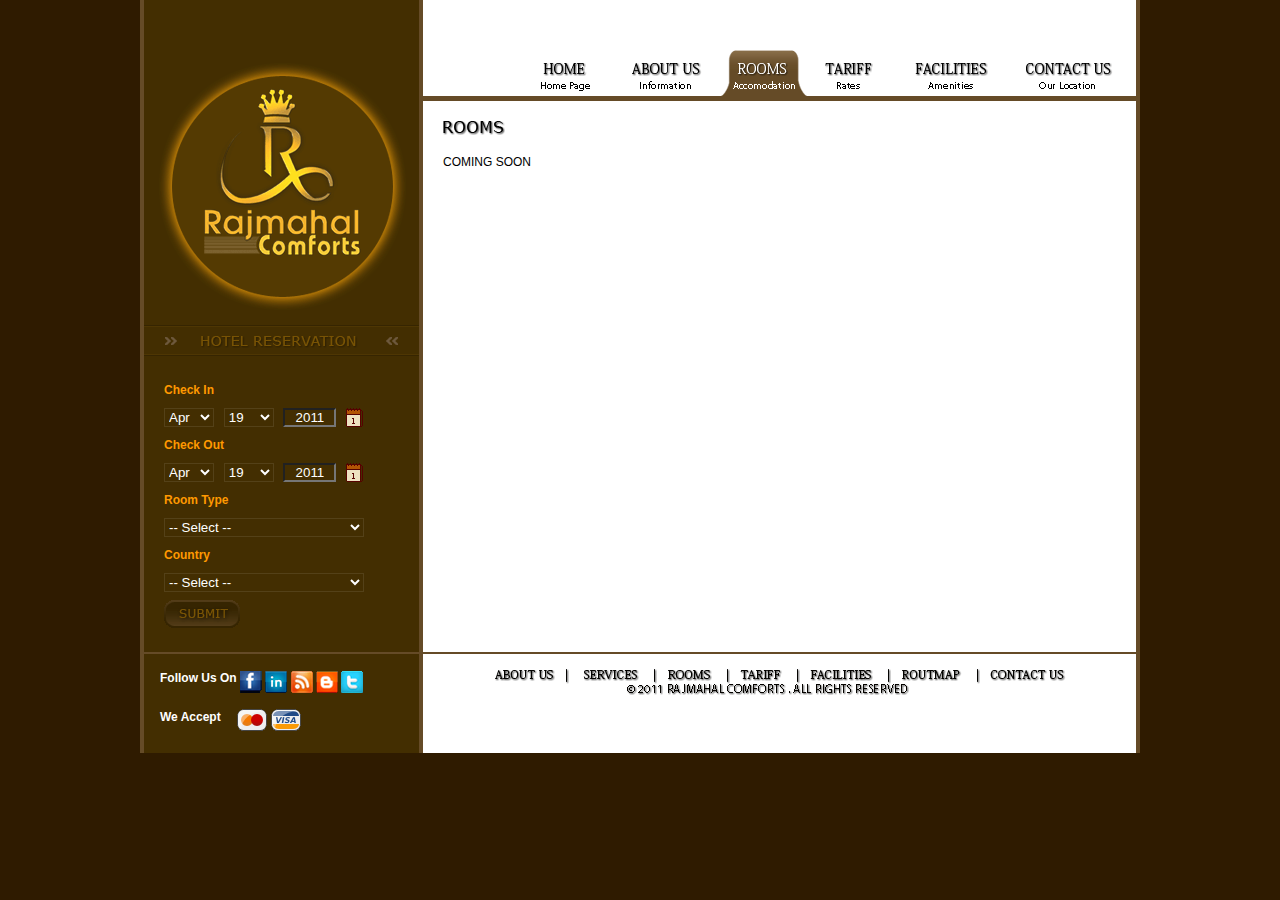
<file: rooms.html>
<!DOCTYPE html PUBLIC "-//W3C//DTD XHTML 1.0 Transitional//EN" "http://www.w3.org/TR/xhtml1/DTD/xhtml1-transitional.dtd">
<html xmlns="http://www.w3.org/1999/xhtml">
<head>
<meta http-equiv="Content-Type" content="text/html; charset=utf-8" />
<title>Rajmahal Comforts</title>
<link href="style.css" type="text/css" rel="stylesheet" />
</head>

<body>
<div id="wrapper">
	<div id="top_space"></div>
	<div id="left_condent">
    	<img src="images/rajmahal_logo.gif" />
        <h2 class="hotelreservation">Hotel Reservation</h2>
        <div id="reservation_box">
        	<form>
            	<table class="reservation" cellpadding="0" cellspacing="0">
                	<tr><td colspan="4"><p>Check In</p></td></tr>
                	<tr>
                    	<td>
                        	<select>
                        		<option value="0">Jan</option>
                            	<option value="1">Feb</option>
                            	<option value="2">Mar</option>
                            	<option selected="" value="3">Apr</option>
                            	<option value="4">May</option>
                            	<option value="5">Jun</option>
                            	<option value="6">Jul</option>
                            	<option value="7">Aug</option>
                            	<option value="8">Sep</option>
                            	<option value="9">Oct</option>
                            	<option value="10">Nov</option>
                            	<option value="11">Dec</option>
	                       </select>
                        </td>
                        <td>
                        	<select>
                            	<option>1</option>
                                <option>2</option>
                                <option>3</option>
                                <option>4</option>
                                <option>5</option>
                                <option>6</option>
                                <option>7</option>
                                <option>8</option>
                                <option>9</option>
                                <option>10</option>
                                <option>11</option>
                                <option>12</option>
                                <option>13</option>
                                <option>14</option>
                                <option>15</option>
                                <option>16</option>
                                <option>17</option>
                                <option>18</option>
                                <option selected="">19</option>
                                <option>20</option>
                                <option>21</option>
                                <option>22</option>
                                <option>23</option>
                                <option>24</option>
                                <option>25</option>
                                <option>26</option>
                                <option>27</option>
                                <option>28</option>
                                <option>29</option>
                                <option>30</option>
                        	</select>
                        </td>
                        <td>
                        	<input type="text" value="2011" title="Year" maxlength="4" size="4">
                        </td>
                        <td>
                        	<input type="image" src="images/cal.gif" />
                        </td>
                    </tr>
                    
                    <tr><td colspan="4"><p>Check Out</p></td></tr>
                    
                    <tr>
                    	<td>
                        	<select>
                        		<option value="0">Jan</option>
                            	<option value="1">Feb</option>
                            	<option value="2">Mar</option>
                            	<option selected="" value="3">Apr</option>
                            	<option value="4">May</option>
                            	<option value="5">Jun</option>
                            	<option value="6">Jul</option>
                            	<option value="7">Aug</option>
                            	<option value="8">Sep</option>
                            	<option value="9">Oct</option>
                            	<option value="10">Nov</option>
                            	<option value="11">Dec</option>
	                       </select>
                        </td>
                        <td>
                        	<select>
                            	<option>1</option>
                                <option>2</option>
                                <option>3</option>
                                <option>4</option>
                                <option>5</option>
                                <option>6</option>
                                <option>7</option>
                                <option>8</option>
                                <option>9</option>
                                <option>10</option>
                                <option>11</option>
                                <option>12</option>
                                <option>13</option>
                                <option>14</option>
                                <option>15</option>
                                <option>16</option>
                                <option>17</option>
                                <option>18</option>
                                <option selected="">19</option>
                                <option>20</option>
                                <option>21</option>
                                <option>22</option>
                                <option>23</option>
                                <option>24</option>
                                <option>25</option>
                                <option>26</option>
                                <option>27</option>
                                <option>28</option>
                                <option>29</option>
                                <option>30</option>
                        	</select>
                        </td>
                        <td>
                        	<input type="text" value="2011" title="Year" maxlength="4" size="4">
                        </td>
                        <td>
                        	<input type="image" src="images/cal.gif" />
                        </td>
                    </tr>
                    
                    <tr><td colspan="4"><p>Room Type</p></td></tr>
                    
                    <tr>
                    	<td colspan="4">
                        	<select class="big">
                            	<option selected="selected">-- Select --</option>
                            	<option value="Deluxe Double Room">Deluxe Double Room</option>
                                <option value="Standard Double Room">Standard Double Room</option>
                                <option value="Single Twin Bed Room">Single Twin Bed Room</option>
                                <option value="Standard Single Bed Room">Standard Single Bed Room</option>
                                <option value="Triple Bed Room">Triple Bed Room</option>
                                <option value="Common Twin Bed Room">Common Twin Bed Room</option>
                                <option value="Common Single Bed Room">Common Single Bed Room</option>
                                <option value="Budget Room">Budget Room</option>
                        	</select>
                        </td>
                    </tr>
                    
                    <tr><td colspan="4"><p>Country</p></td></tr>
                    
                    <tr>
                    	<td colspan="4">
                        	<select class="big">
                            	<option selected="selected">-- Select --</option>
                            	<option value="Deluxe Double Room">Deluxe Double Room</option>
                                <option value="Standard Double Room">Standard Double Room</option>
                                <option value="Single Twin Bed Room">Single Twin Bed Room</option>
                                <option value="Standard Single Bed Room">Standard Single Bed Room</option>
                                <option value="Triple Bed Room">Triple Bed Room</option>
                                <option value="Common Twin Bed Room">Common Twin Bed Room</option>
                                <option value="Common Single Bed Room">Common Single Bed Room</option>
                                <option value="Budget Room">Budget Room</option>
                        	</select>
                        </td>
                    </tr>
                    
                    <tr><td colspan="4"><input type="image" src="images/submit.gif"/></td></tr>
                    
                </table>
            </form>
        </div>
        
    </div>
    <div id="right_condent">
    	<div id="nav_box">
        	<ul>
            	<li><a href="index.html" class="home">Home</a></li>
                <li><a href="aboutus.html" class="aboutus">About Us</a></li>
                <li><a href="rooms.html" class="roomsselected">Rooms</a></li>
                <li><a href="tariff.html" class="tariff">Tariff</a></li>
                <li><a href="facilities.html" class="facilities">Facilities</a></li>
                <li><a href="contactus.html" class="contactus">Contact Us</a></li>
            </ul>
        </div><!--End Nav box-->
        
        <div id="body_condent">
        	<h2 class="rooms">Rooms</h2>
            <p>
            	COMING SOON
            </p>
            
        </div>
    </div>
    
    <div style="clear:both"></div>
    <hr  color="#654b27"/> <br />   
    <div id="left_condent">
    	<div id="followus">
        	<p>
            	<b>Follow Us On</b> 
            	<a href="#"><img src="images/social_facebook.gif" align="middle" /></a>
            	<a href="#"><img src="images/social_linkedin.gif" align="middle" /></a>
            	<a href="#"><img src="images/social_rss.gif" align="middle" /></a>
            	<a href="#"><img src="images/social_block.gif" align="middle" /></a>
            	<a href="#"><img src="images/social_twitter.gif" align="middle" /></a>
            </p>
            
            <br />
            
            <p>
            	<b>We Accept</b> &nbsp;&nbsp;&nbsp;
                <a href="#"><img src="images/credit.gif" align="middle" /></a> <a href="#"><img src="images/credit_visa.gif" align="middle" /></a>
            </p>
        </div>
    </div>
    <div id="right_condent">
    	<img src="images/nav_bottom.gif" usemap="#nav" />
        <map id="nav" name="nav">
        	<area shape="rect" coords="70, 0, 131, 16" href="index.html" />
            <area shape="rect" coords="161, 0, 215, 16" href="aboutus.html" />
            <area shape="rect" coords="244, 0, 288, 16" href="rooms.html" />
            <area shape="rect" coords="317, 0, 359, 16" href="tariff.html" />
            <area shape="rect" coords="388, 0, 449, 16" href="facilities.html" />
            <area shape="rect" coords="477, 0, 537, 16" href="routemap.html" />
            <area shape="rect" coords="567, 0, 642, 16" href="contactus.html" />
        </map>
        <br />
        <img src="images/copyright.gif" />
    </div>
    <div id="top_space" style="height:20px;"></div>
    <div style="clear:both"></div>
    
</div>
</body>
</html>
</file>
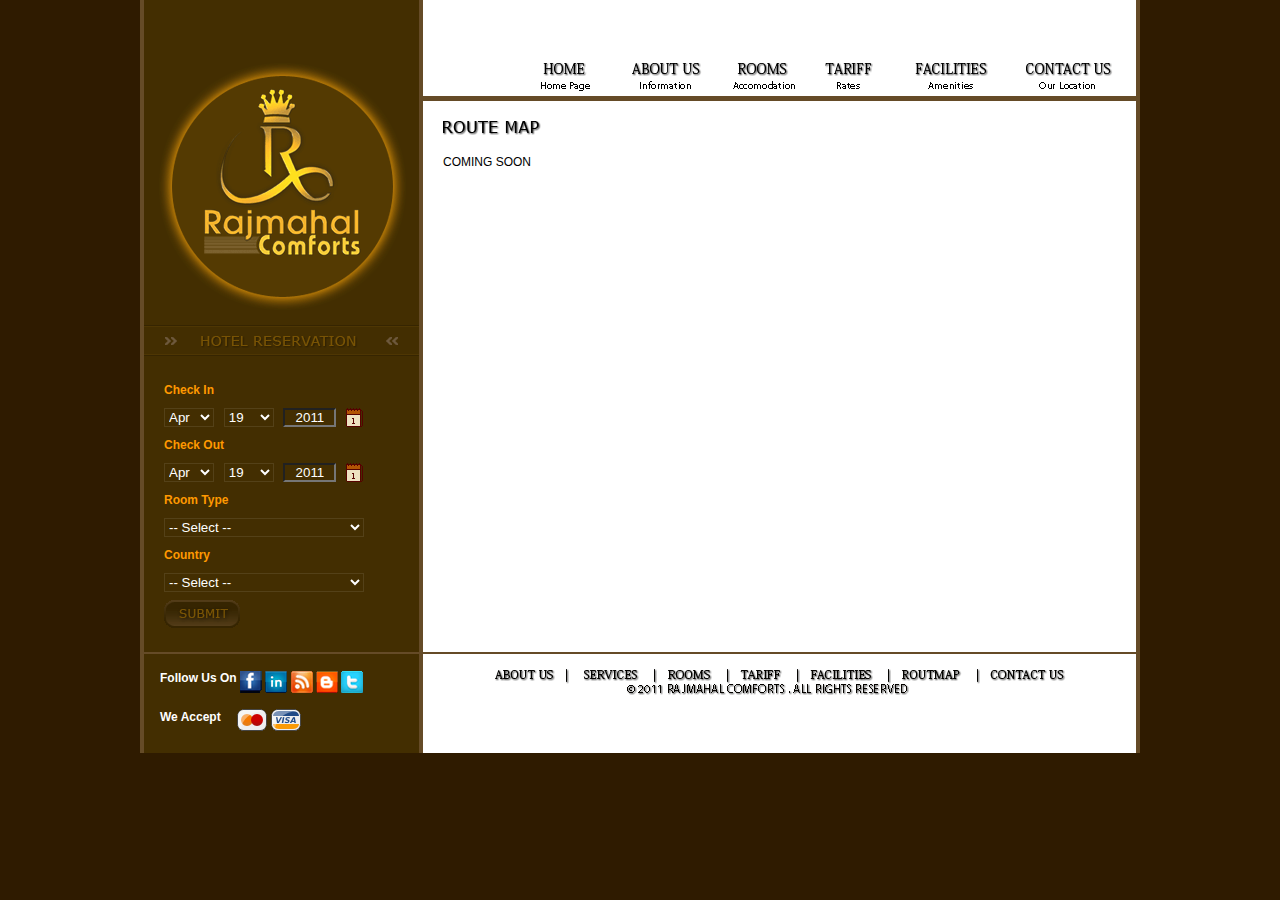
<file: routemap.html>
<!DOCTYPE html PUBLIC "-//W3C//DTD XHTML 1.0 Transitional//EN" "http://www.w3.org/TR/xhtml1/DTD/xhtml1-transitional.dtd">
<html xmlns="http://www.w3.org/1999/xhtml">
<head>
<meta http-equiv="Content-Type" content="text/html; charset=utf-8" />
<title>Rajmahal Comforts</title>
<link href="style.css" type="text/css" rel="stylesheet" />
</head>

<body>
<div id="wrapper">
	<div id="top_space"></div>
	<div id="left_condent">
    	<img src="images/rajmahal_logo.gif" />
        <h2 class="hotelreservation">Hotel Reservation</h2>
        <div id="reservation_box">
        	<form>
            	<table class="reservation" cellpadding="0" cellspacing="0">
                	<tr><td colspan="4"><p>Check In</p></td></tr>
                	<tr>
                    	<td>
                        	<select>
                        		<option value="0">Jan</option>
                            	<option value="1">Feb</option>
                            	<option value="2">Mar</option>
                            	<option selected="" value="3">Apr</option>
                            	<option value="4">May</option>
                            	<option value="5">Jun</option>
                            	<option value="6">Jul</option>
                            	<option value="7">Aug</option>
                            	<option value="8">Sep</option>
                            	<option value="9">Oct</option>
                            	<option value="10">Nov</option>
                            	<option value="11">Dec</option>
	                       </select>
                        </td>
                        <td>
                        	<select>
                            	<option>1</option>
                                <option>2</option>
                                <option>3</option>
                                <option>4</option>
                                <option>5</option>
                                <option>6</option>
                                <option>7</option>
                                <option>8</option>
                                <option>9</option>
                                <option>10</option>
                                <option>11</option>
                                <option>12</option>
                                <option>13</option>
                                <option>14</option>
                                <option>15</option>
                                <option>16</option>
                                <option>17</option>
                                <option>18</option>
                                <option selected="">19</option>
                                <option>20</option>
                                <option>21</option>
                                <option>22</option>
                                <option>23</option>
                                <option>24</option>
                                <option>25</option>
                                <option>26</option>
                                <option>27</option>
                                <option>28</option>
                                <option>29</option>
                                <option>30</option>
                        	</select>
                        </td>
                        <td>
                        	<input type="text" value="2011" title="Year" maxlength="4" size="4">
                        </td>
                        <td>
                        	<input type="image" src="images/cal.gif" />
                        </td>
                    </tr>
                    
                    <tr><td colspan="4"><p>Check Out</p></td></tr>
                    
                    <tr>
                    	<td>
                        	<select>
                        		<option value="0">Jan</option>
                            	<option value="1">Feb</option>
                            	<option value="2">Mar</option>
                            	<option selected="" value="3">Apr</option>
                            	<option value="4">May</option>
                            	<option value="5">Jun</option>
                            	<option value="6">Jul</option>
                            	<option value="7">Aug</option>
                            	<option value="8">Sep</option>
                            	<option value="9">Oct</option>
                            	<option value="10">Nov</option>
                            	<option value="11">Dec</option>
	                       </select>
                        </td>
                        <td>
                        	<select>
                            	<option>1</option>
                                <option>2</option>
                                <option>3</option>
                                <option>4</option>
                                <option>5</option>
                                <option>6</option>
                                <option>7</option>
                                <option>8</option>
                                <option>9</option>
                                <option>10</option>
                                <option>11</option>
                                <option>12</option>
                                <option>13</option>
                                <option>14</option>
                                <option>15</option>
                                <option>16</option>
                                <option>17</option>
                                <option>18</option>
                                <option selected="">19</option>
                                <option>20</option>
                                <option>21</option>
                                <option>22</option>
                                <option>23</option>
                                <option>24</option>
                                <option>25</option>
                                <option>26</option>
                                <option>27</option>
                                <option>28</option>
                                <option>29</option>
                                <option>30</option>
                        	</select>
                        </td>
                        <td>
                        	<input type="text" value="2011" title="Year" maxlength="4" size="4">
                        </td>
                        <td>
                        	<input type="image" src="images/cal.gif" />
                        </td>
                    </tr>
                    
                    <tr><td colspan="4"><p>Room Type</p></td></tr>
                    
                    <tr>
                    	<td colspan="4">
                        	<select class="big">
                            	<option selected="selected">-- Select --</option>
                            	<option value="Deluxe Double Room">Deluxe Double Room</option>
                                <option value="Standard Double Room">Standard Double Room</option>
                                <option value="Single Twin Bed Room">Single Twin Bed Room</option>
                                <option value="Standard Single Bed Room">Standard Single Bed Room</option>
                                <option value="Triple Bed Room">Triple Bed Room</option>
                                <option value="Common Twin Bed Room">Common Twin Bed Room</option>
                                <option value="Common Single Bed Room">Common Single Bed Room</option>
                                <option value="Budget Room">Budget Room</option>
                        	</select>
                        </td>
                    </tr>
                    
                    <tr><td colspan="4"><p>Country</p></td></tr>
                    
                    <tr>
                    	<td colspan="4">
                        	<select class="big">
                            	<option selected="selected">-- Select --</option>
                            	<option value="Deluxe Double Room">Deluxe Double Room</option>
                                <option value="Standard Double Room">Standard Double Room</option>
                                <option value="Single Twin Bed Room">Single Twin Bed Room</option>
                                <option value="Standard Single Bed Room">Standard Single Bed Room</option>
                                <option value="Triple Bed Room">Triple Bed Room</option>
                                <option value="Common Twin Bed Room">Common Twin Bed Room</option>
                                <option value="Common Single Bed Room">Common Single Bed Room</option>
                                <option value="Budget Room">Budget Room</option>
                        	</select>
                        </td>
                    </tr>
                    
                    <tr><td colspan="4"><input type="image" src="images/submit.gif"/></td></tr>
                    
                </table>
            </form>
        </div>
        
    </div>
    <div id="right_condent">
    	<div id="nav_box">
        	<ul>
            	<li><a href="index.html" class="home">Home</a></li>
                <li><a href="aboutus.html" class="aboutus">About Us</a></li>
                <li><a href="rooms.html" class="room">Rooms</a></li>
                <li><a href="tariff.html" class="tariff">Tariff</a></li>
                <li><a href="facilities.html" class="facilities">Facilities</a></li>
                <li><a href="contactus.html" class="contactus">Contact Us</a></li>
            </ul>
        </div><!--End Nav box-->
        
        <div id="body_condent">
        	<h2 class="routemap">Booking</h2>
            <p>
            	COMING SOON
            </p>
            
        </div>
    </div>
    
    <div style="clear:both"></div>
    <hr  color="#654b27"/> <br />   
    <div id="left_condent">
    	<div id="followus">
        	<p>
            	<b>Follow Us On</b> 
            	<a href="#"><img src="images/social_facebook.gif" align="middle" /></a>
            	<a href="#"><img src="images/social_linkedin.gif" align="middle" /></a>
            	<a href="#"><img src="images/social_rss.gif" align="middle" /></a>
            	<a href="#"><img src="images/social_block.gif" align="middle" /></a>
            	<a href="#"><img src="images/social_twitter.gif" align="middle" /></a>
            </p>
            
            <br />
            
            <p>
            	<b>We Accept</b> &nbsp;&nbsp;&nbsp;
                <a href="#"><img src="images/credit.gif" align="middle" /></a> <a href="#"><img src="images/credit_visa.gif" align="middle" /></a>
            </p>
        </div>
    </div>
    <div id="right_condent">
    	<img src="images/nav_bottom.gif" usemap="#nav" />
        <map id="nav" name="nav">
        	<area shape="rect" coords="70, 0, 131, 16" href="index.html" />
            <area shape="rect" coords="161, 0, 215, 16" href="aboutus.html" />
            <area shape="rect" coords="244, 0, 288, 16" href="rooms.html" />
            <area shape="rect" coords="317, 0, 359, 16" href="tariff.html" />
            <area shape="rect" coords="388, 0, 449, 16" href="facilities.html" />
            <area shape="rect" coords="477, 0, 537, 16" href="routemap.html" />
            <area shape="rect" coords="567, 0, 642, 16" href="contactus.html" />
        </map>
        <br />
        <img src="images/copyright.gif" />
    </div>
    <div id="top_space" style="height:20px;"></div>
    <div style="clear:both"></div>
    
</div>
</body>
</html>
</file>
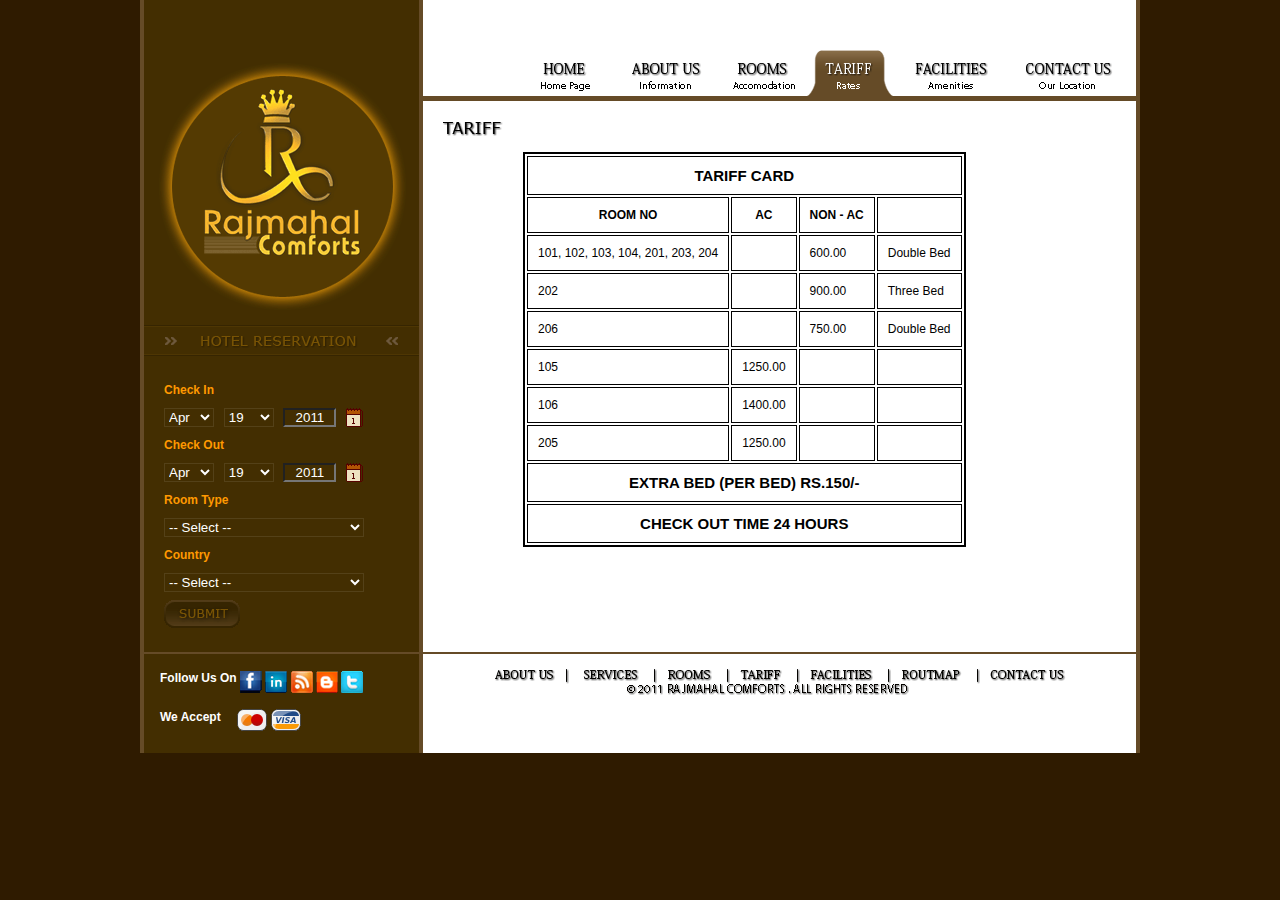
<file: tariff.html>
<!DOCTYPE html PUBLIC "-//W3C//DTD XHTML 1.0 Transitional//EN" "http://www.w3.org/TR/xhtml1/DTD/xhtml1-transitional.dtd">
<html xmlns="http://www.w3.org/1999/xhtml">
<head>
<meta http-equiv="Content-Type" content="text/html; charset=utf-8" />
<title>Rajmahal Comforts</title>
<link href="style.css" type="text/css" rel="stylesheet" />
</head>

<body>
<div id="wrapper">
	<div id="top_space"></div>
	<div id="left_condent">
    	<img src="images/rajmahal_logo.gif" />
        <h2 class="hotelreservation">Hotel Reservation</h2>
        <div id="reservation_box">
        	<form>
            	<table class="reservation" cellpadding="0" cellspacing="0">
                	<tr><td colspan="4"><p>Check In</p></td></tr>
                	<tr>
                    	<td>
                        	<select>
                        		<option value="0">Jan</option>
                            	<option value="1">Feb</option>
                            	<option value="2">Mar</option>
                            	<option selected="" value="3">Apr</option>
                            	<option value="4">May</option>
                            	<option value="5">Jun</option>
                            	<option value="6">Jul</option>
                            	<option value="7">Aug</option>
                            	<option value="8">Sep</option>
                            	<option value="9">Oct</option>
                            	<option value="10">Nov</option>
                            	<option value="11">Dec</option>
	                       </select>
                        </td>
                        <td>
                        	<select>
                            	<option>1</option>
                                <option>2</option>
                                <option>3</option>
                                <option>4</option>
                                <option>5</option>
                                <option>6</option>
                                <option>7</option>
                                <option>8</option>
                                <option>9</option>
                                <option>10</option>
                                <option>11</option>
                                <option>12</option>
                                <option>13</option>
                                <option>14</option>
                                <option>15</option>
                                <option>16</option>
                                <option>17</option>
                                <option>18</option>
                                <option selected="">19</option>
                                <option>20</option>
                                <option>21</option>
                                <option>22</option>
                                <option>23</option>
                                <option>24</option>
                                <option>25</option>
                                <option>26</option>
                                <option>27</option>
                                <option>28</option>
                                <option>29</option>
                                <option>30</option>
                        	</select>
                        </td>
                        <td>
                        	<input type="text" value="2011" title="Year" maxlength="4" size="4">
                        </td>
                        <td>
                        	<input type="image" src="images/cal.gif" />
                        </td>
                    </tr>
                    
                    <tr><td colspan="4"><p>Check Out</p></td></tr>
                    
                    <tr>
                    	<td>
                        	<select>
                        		<option value="0">Jan</option>
                            	<option value="1">Feb</option>
                            	<option value="2">Mar</option>
                            	<option selected="" value="3">Apr</option>
                            	<option value="4">May</option>
                            	<option value="5">Jun</option>
                            	<option value="6">Jul</option>
                            	<option value="7">Aug</option>
                            	<option value="8">Sep</option>
                            	<option value="9">Oct</option>
                            	<option value="10">Nov</option>
                            	<option value="11">Dec</option>
	                       </select>
                        </td>
                        <td>
                        	<select>
                            	<option>1</option>
                                <option>2</option>
                                <option>3</option>
                                <option>4</option>
                                <option>5</option>
                                <option>6</option>
                                <option>7</option>
                                <option>8</option>
                                <option>9</option>
                                <option>10</option>
                                <option>11</option>
                                <option>12</option>
                                <option>13</option>
                                <option>14</option>
                                <option>15</option>
                                <option>16</option>
                                <option>17</option>
                                <option>18</option>
                                <option selected="">19</option>
                                <option>20</option>
                                <option>21</option>
                                <option>22</option>
                                <option>23</option>
                                <option>24</option>
                                <option>25</option>
                                <option>26</option>
                                <option>27</option>
                                <option>28</option>
                                <option>29</option>
                                <option>30</option>
                        	</select>
                        </td>
                        <td>
                        	<input type="text" value="2011" title="Year" maxlength="4" size="4">
                        </td>
                        <td>
                        	<input type="image" src="images/cal.gif" />
                        </td>
                    </tr>
                    
                    <tr><td colspan="4"><p>Room Type</p></td></tr>
                    
                    <tr>
                    	<td colspan="4">
                        	<select class="big">
                            	<option selected="selected">-- Select --</option>
                            	<option value="Deluxe Double Room">Deluxe Double Room</option>
                                <option value="Standard Double Room">Standard Double Room</option>
                                <option value="Single Twin Bed Room">Single Twin Bed Room</option>
                                <option value="Standard Single Bed Room">Standard Single Bed Room</option>
                                <option value="Triple Bed Room">Triple Bed Room</option>
                                <option value="Common Twin Bed Room">Common Twin Bed Room</option>
                                <option value="Common Single Bed Room">Common Single Bed Room</option>
                                <option value="Budget Room">Budget Room</option>
                        	</select>
                        </td>
                    </tr>
                    
                    <tr><td colspan="4"><p>Country</p></td></tr>
                    
                    <tr>
                    	<td colspan="4">
                        	<select class="big">
                            	<option selected="selected">-- Select --</option>
                            	<option value="Deluxe Double Room">Deluxe Double Room</option>
                                <option value="Standard Double Room">Standard Double Room</option>
                                <option value="Single Twin Bed Room">Single Twin Bed Room</option>
                                <option value="Standard Single Bed Room">Standard Single Bed Room</option>
                                <option value="Triple Bed Room">Triple Bed Room</option>
                                <option value="Common Twin Bed Room">Common Twin Bed Room</option>
                                <option value="Common Single Bed Room">Common Single Bed Room</option>
                                <option value="Budget Room">Budget Room</option>
                        	</select>
                        </td>
                    </tr>
                    
                    <tr><td colspan="4"><input type="image" src="images/submit.gif"/></td></tr>
                    
                </table>
            </form>
        </div>
        
    </div>
    <div id="right_condent">
    	<div id="nav_box">
        	<ul>
            	<li><a href="index.html" class="home">Home</a></li>
                <li><a href="aboutus.html" class="aboutus">About Us</a></li>
                <li><a href="rooms.html" class="room">Rooms</a></li>
                <li><a href="tariff.html" class="tariffselected">Tariff</a></li>
                <li><a href="facilities.html" class="facilities">Facilities</a></li>
                <li><a href="contactus.html" class="contactus">Contact Us</a></li>
            </ul>
        </div><!--End Nav box-->
        
        <div id="body_condent">
        	<h2 class="tariff">Tariff</h2>
            <table class="tariff">
                	<tr>
                    	<td colspan="4" class="center"><h3>Tariff Card</h3></td>
                    </tr>
                	<tr>
                    	<td class="center"><b>Room No</b></td>
                        <td class="center"><b>Ac</b></td>
                        <td class="center"><b>Non - Ac</b></td>
                        <td class="center">&nbsp;</td>
                    </tr>
                    <tr>
                    	<td>101, 102, 103, 104, 201, 203, 204</td>
                        <td>&nbsp;</td>
                        <td>600.00</td>
                        <td>Double Bed</td>
                    </tr>
                    <tr>
                    	<td>202</td>
                        <td>&nbsp;</td>
                        <td>900.00</td>
                        <td>Three Bed</td>
                    </tr>
                    <tr>
                    	<td>206</td>
                        <td>&nbsp;</td>
                        <td>750.00</td>
                        <td>Double Bed</td>
                    </tr>
                    <tr>
                    	<td>105</td>
                        <td>1250.00</td>
                        <td>&nbsp;</td>
                        <td>&nbsp;</td>
                    </tr>
                    <tr>
                    	<td>106</td>
                        <td>1400.00</td>
                        <td>&nbsp;</td>
                        <td>&nbsp;</td>
                    </tr>
                    <tr>
                    	<td>205</td>
                        <td>1250.00</td>
                        <td>&nbsp;</td>
                        <td>&nbsp;</td>
                    </tr>
                    <tr>
                    	<td colspan="4" class="center"><h3>Extra Bed (Per bed) Rs.150/-</h3></td>
                    </tr>
                    <tr>
                    	<td colspan="4" class="center"><h3>Check out time 24 hours</h3></td>
                    </tr>
                </table>
            
        </div>
    </div>
    
    <div style="clear:both"></div>
    <hr  color="#654b27"/> <br />   
    <div id="left_condent">
    	<div id="followus">
        	<p>
            	<b>Follow Us On</b> 
            	<a href="#"><img src="images/social_facebook.gif" align="middle" /></a>
            	<a href="#"><img src="images/social_linkedin.gif" align="middle" /></a>
            	<a href="#"><img src="images/social_rss.gif" align="middle" /></a>
            	<a href="#"><img src="images/social_block.gif" align="middle" /></a>
            	<a href="#"><img src="images/social_twitter.gif" align="middle" /></a>
            </p>
            
            <br />
            
            <p>
            	<b>We Accept</b> &nbsp;&nbsp;&nbsp;
                <a href="#"><img src="images/credit.gif" align="middle" /></a> <a href="#"><img src="images/credit_visa.gif" align="middle" /></a>
            </p>
        </div>
    </div>
    <div id="right_condent">
    	<img src="images/nav_bottom.gif" usemap="#nav" />
        <map id="nav" name="nav">
        	<area shape="rect" coords="70, 0, 131, 16" href="index.html" />
            <area shape="rect" coords="161, 0, 215, 16" href="aboutus.html" />
            <area shape="rect" coords="244, 0, 288, 16" href="rooms.html" />
            <area shape="rect" coords="317, 0, 359, 16" href="tariff.html" />
            <area shape="rect" coords="388, 0, 449, 16" href="facilities.html" />
            <area shape="rect" coords="477, 0, 537, 16" href="routemap.html" />
            <area shape="rect" coords="567, 0, 642, 16" href="contactus.html" />
        </map>
        <br />
        <img src="images/copyright.gif" />
    </div>
    <div id="top_space" style="height:20px;"></div>
    <div style="clear:both"></div>
    
</div>
</body>
</html>
</file>
<file: stylesheets/core.css>
@import url("screen.css");
@import url("non-screen.css") handheld;
@import url("non-screen.css") only screen and (max-device-width:640px);
</file>
<file: stylesheets/mobile.css>
/* Generated by Font Squirrel (http://www.fontsquirrel.com) on February 9, 2012 */


@font-face {
  font-family: 'Open Sans';
  src: url('../fonts/opensans-regular-webfont.eot');
  src: url('../fonts/opensans-regular-webfont.eot?#iefix') format('embedded-opentype'),
       url('../fonts/opensans-regular-webfont.woff') format('woff'),
       url('../fonts/opensans-regular-webfont.ttf') format('truetype'),
       url('../fonts/opensans-regular-webfont.svg#OpenSansRegular') format('svg');
  font-weight: normal;
  font-style: normal;
}

@font-face {
  font-family: 'Open Sans';
  src: url('../fonts/opensans-italic-webfont.eot');
  src: url('../fonts/opensans-italic-webfont.eot?#iefix') format('embedded-opentype'),
       url('../fonts/opensans-italic-webfont.woff') format('woff'),
       url('../fonts/opensans-italic-webfont.ttf') format('truetype'),
       url('../fonts/opensans-italic-webfont.svg#OpenSansItalic') format('svg');
  font-weight: normal;
  font-style: italic;
}

@font-face {
  font-family: 'Open Sans';
  src: url('../fonts/opensans-bold-webfont.eot');
  src: url('../fonts/opensans-bold-webfont.eot?#iefix') format('embedded-opentype'),
       url('../fonts/opensans-bold-webfont.woff') format('woff'),
       url('../fonts/opensans-bold-webfont.ttf') format('truetype'),
       url('../fonts/opensans-bold-webfont.svg#OpenSansBold') format('svg');
  font-weight: bold;
  font-style: normal;
}

@font-face {
  font-family: 'Open Sans';
  src: url('../fonts/opensans-bolditalic-webfont.eot');
  src: url('../fonts/opensans-bolditalic-webfont.eot?#iefix') format('embedded-opentype'),
       url('../fonts/opensans-bolditalic-webfont.woff') format('woff'),
       url('../fonts/opensans-bolditalic-webfont.ttf') format('truetype'),
       url('../fonts/opensans-bolditalic-webfont.svg#OpenSansBoldItalic') format('svg');
  font-weight: bold;
  font-style: italic;
}

@font-face {
  font-family: 'Open Sans';
  src: url('../fonts/opensans-extrabold-webfont.eot');
  src: url('../fonts/opensans-extrabold-webfont.eot?#iefix') format('embedded-opentype'),
       url('../fonts/opensans-extrabold-webfont.woff') format('woff'),
       url('../fonts/opensans-extrabold-webfont.ttf') format('truetype'),
       url('../fonts/opensans-extrabold-webfont.svg#OpenSansExtrabold') format('svg');
  font-weight: bolder;
  font-style: normal;
}


/* http://meyerweb.com/eric/tools/css/reset/ 
   v2.0 | 20110126
   License: none (public domain)
*/

html, body, div, span, applet, object, iframe,
h1, h2, h3, h4, h5, h6, p, blockquote, pre,
a, abbr, acronym, address, big, cite, code,
del, dfn, em, img, ins, kbd, q, s, samp,
small, strike, strong, sub, sup, tt, var,
b, u, i, center,
dl, dt, dd, ol, ul, li,
fieldset, form, label, legend,
table, caption, tbody, tfoot, thead, tr, th, td,
article, aside, canvas, details, embed, 
figure, figcaption, footer, header, hgroup, 
menu, nav, output, ruby, section, summary,
time, mark, audio, video {
  margin: 0;
  padding: 0;
  border: 0;
  font-size: 100%;
  font: inherit;
  vertical-align: baseline;
}
/* HTML5 display-role reset for older browsers */
article, aside, details, figcaption, figure, 
footer, header, hgroup, menu, nav, section {
  display: block;
}
body {
  line-height: 1;
}
ol, ul {
  list-style: none;
}
blockquote, q {
  quotes: none;
}
blockquote:before, blockquote:after,
q:before, q:after {
  content: '';
  content: none;
}
table {
  border-collapse: collapse;
  border-spacing: 0;
}

header, footer, section {
  display: block;
  position: relative;
}

/* STYLES */

div.shell {
  display: block;
  width: 640px;
  margin: 0 auto;
}

a#forkme_banner {
  display: none;
}

/* header */

header {
  position: relative;
  z-index: 2;
  margin: 0;
  max-width: 640px;
  top: 51px;
}

header span.ribbon-inner {
  position: relative;
  display: block;
  background-color: #cd596b;
  border: 8px solid #7c334f;
  padding: 6px;
  z-index: 1;
}

header span.left-tail, header span.right-tail {
  position: relative;
  display: block;
  width: 19px;
  height: 10px;
  background: transparent url(../images/ribbon-tail-sprite-2x.png) 0 0 no-repeat;
  position: absolute;
  bottom: -10px;
  z-index: 0;
}

header span.left-tail {
  background-position: 0 0;
  left: 0;
}

header span.right-tail {
  background-position: -19px 0;
  right: 0;
}

header h1 {
  background-color: #7c334f;
  font-size: 2em;
  font-weight: bolder;
  font-style: normal;
  text-transform: uppercase;
  color: #ece4d8;
  text-align: center;
  line-height:1;  
  padding: 14px 20px 0;
}

header h2 {
  background-color: #7c334f;
  font: bold italic .85em/1.5 Georgia, Times, “Times New Roman”, serif;
  color: #e69b95;
  padding-bottom: 14px;
  margin-top: -3px;
  text-align: center;
}

section#downloads {
  position: relative;
  display: block;
  height: 171px;
  width: 602px;
  padding-bottom: 150px;
  margin: 51px auto -250px;
  z-index: 1;
  background: transparent url(../images/shield.png) center 0 no-repeat;
}

section#downloads a {
  display: none;
}

span.banner-fix {
  background: transparent url(../images/shield-fallback.png) center top no-repeat;
  display: block;
  height: 31px;
  position: absolute;
  width: 640px;
  top: 20px;

}

section#main_content {
  z-index: 2;
  padding: 20px 40px 0;
  min-height:185px;
}

/* footer */

footer {
  background: none;
  padding-top: 104px;
  margin: -94px auto 40px;
  max-width:640px;
  text-align: center;
}

footer span.ribbon-outer {
  display: block;
  position: relative;
  border-bottom: 2px solid #bdb6ad;
}

footer span.ribbon-inner {
  position: relative;
  display: block;
  background-color: #cd596b;
  border: 8px solid #7c334f;
  padding: 6px;
  z-index: 1;
}

footer p {
  font-family: 'Open Sans', sans-serif;
  font-weight: bold;
  font-size: .6em;
  color: #8b786f;
}

footer a {
  color: #cd596b;
}

footer span.ribbon-inner p {
  background-color: #7c334f;
  margin: 0;
  color: #e69b95;
  font: bold italic 22px/1 Georgia, Times, “Times New Roman”, serif;
  height: auto;
  line-height: 1.1;
  padding: 20px 0px 10px;
}

footer span.ribbon-inner a {
  display: block;
  position: relative;
  bottom: 0;
  color: #7eb0d2;
  font-family: 'Open Sans', sans-serif;
  text-transform: uppercase;
  font-style: normal;
  font-weight: bolder;
  font-size: 38px;
  padding-bottom: 10px;
}

footer span.ribbon-inner a:hover {
  color: #7eb0d2;
}

footer span.left-tail, footer span.right-tail {
  position: relative;
  display: block;
  width: 23px;
  height: 126px;
  background: transparent url(../images/small-ribbon-tail-sprite-2x.png) 0 0 no-repeat;
  position: absolute;
  top: -126px;
  z-index: 0;
}

footer span.left-tail {
  background-position: 0 0;
  left: 0;
}

footer span.right-tail {
  background-position: -23px 0;
  right: 0;
}

footer span.octocat {
  background: transparent url(../images/octocat-2x.png) 0 0 no-repeat;
  display: block;
  width: 60px;
  height: 60px;
  margin: 20px auto 0;}

/* content */

body {
  background: #ece4d8;
  font: normal normal 30px/1.5 Georgia, Palatino,” Palatino Linotype”, Times, “Times New Roman”, serif;
  color: #544943;
  -webkit-font-smoothing: antialiased;
}

a, a:hover {
  color: #417090;
}

a {
  text-decoration: none;
}

a:hover {
  text-decoration: underline;
}

h1,h2,h3,h4,h5,h6 {
  font-family: 'Open Sans', sans-serif;
  font-weight: bold;
}

p {
  margin: .7em 0 0;
}

strong {
  font-weight: bold;
}

em {
  font-style: italic;
}

ol {
  margin: .7em 0;
  list-style-type: decimal;
  padding-left: 1.35em;
}

ul {
  margin: .7em 0;
  padding-left: 1.35em;
}

ul li {
  padding-left: 20px;
  background: transparent url(../images/chevron-2x.png) left 15px no-repeat;
}

blockquote {
  font-family: 'Open Sans', sans-serif;
  margin: 20px 0;
  color: #8b786f;
  padding-left: 1.35em;
  background: transparent url('../images/blockquote-gfx-2x.png') 0 8px no-repeat;
}

img {
  -webkit-box-shadow: 0px 4px 0px #bdb6ad;
  -moz-box-shadow: 0px 4px 0px #bdb6ad;
  box-shadow: 0px 4px 0px #bdb6ad;
  border: 4px solid #fff6e9;
  max-width: 556px;
}

hr {
  border: none;
  outline: none;
  height: 42px;
  background: transparent url('../images/hr-2x.jpg') center center repeat-x;
  margin: 0 0 20px;
}

code {
  background: #fff6e9;
  font: normal normal .9em/1.7 "Lucida Sans Typewriter", "Lucida Console", Monaco, "Bitstream Vera Sans Mono", monospace;
  padding: 0 5px 1px;
}

pre {
  margin: 10px 0 20px;
  padding: .7em;
  background: #fff6e9;
  border-bottom: 4px solid #bdb6ad;
  font: normal normal .9em/1.7 "Lucida Sans Typewriter", "Lucida Console", Monaco, "Bitstream Vera Sans Mono", monospace;
  overflow: auto;
}

table {
  background: #fff6e9;
  display: table;
  width: 100%;
  border-collapse: separate;
  border-bottom: 4px solid #bdb6ad;
  margin: 10px 0;
}

tr {
  display: table-row;
}

th {
  display: table-cell;
  padding: 2px 10px;
  border: solid #ece4d8;
  border-width: 0 4px 4px 0;
  color: #cd596b;
  font-family: 'Open Sans', sans-serif;
  font-weight: bold;
  font-size: .85em;
}

td {
  display: table-cell;
  padding: 0 .7em;
  border: solid #ece4d8;
  border-width: 0 4px 4px 0;
}

td:last-child, th:last-child {
  border-right: none;
}

tr:last-child td {
  border-bottom: none;
}

dl {
  margin: .7em 0 20px;
}

dt {
  font-family: 'Open Sans', sans-serif;
  font-weight: bold;
}

dd {
  padding-left: 1.35em;
}

dd p:first-child {
  margin-top: 0;
}

/* Content based headers */

#main_content > .header-level-1:first-child,
#main_content > .header-level-2:first-child,
#main_content > .header-level-3:first-child,
#main_content > .header-level-4:first-child,
#main_content > .header-level-5:first-child,
#main_content > .header-level-6:first-child {
  margin-top: 0;
}

.header-level-1 {
  font-size: 1.85em;
  border-bottom: .2em double #d3ccc1;
  color: #7c334f;
  text-align: center;
  font-style: italic;
  margin: 1.1em 0 .38em;
  line-height: 1.2;
  padding-bottom: 10px
}

.header-level-2 {
  font-size: 1.58em;
  color: #7c334f;
  margin: .95em 0 .5em;
  border-bottom: .1em solid #D3CCC1;
  line-height: 1.2;
  padding-bottom: 10px
}

.header-level-3 {
  margin: 20px 0 10px;
  font-size: 1.45em;
}

.header-level-4 {
  margin: .6em 0;
  font-size: 1.2em;
  color: #cd596b;
}

.header-level-5 {
  margin: .7em 0;
  font-size: 1em;
  color: #8b786f;
}

.header-level-6 {
  margin: .8em 0;
  font-size: .85em;
  font-style: italic;
}
</file>
<file: stylesheets/pygment_trac.css>
.highlight  { background: #ffffff; }
.highlight .c { color: #999988; font-style: italic } /* Comment */
.highlight .err { color: #a61717; background-color: #e3d2d2 } /* Error */
.highlight .k { font-weight: bold } /* Keyword */
.highlight .o { font-weight: bold } /* Operator */
.highlight .cm { color: #999988; font-style: italic } /* Comment.Multiline */
.highlight .cp { color: #999999; font-weight: bold } /* Comment.Preproc */
.highlight .c1 { color: #999988; font-style: italic } /* Comment.Single */
.highlight .cs { color: #999999; font-weight: bold; font-style: italic } /* Comment.Special */
.highlight .gd { color: #000000; background-color: #ffdddd } /* Generic.Deleted */
.highlight .gd .x { color: #000000; background-color: #ffaaaa } /* Generic.Deleted.Specific */
.highlight .ge { font-style: italic } /* Generic.Emph */
.highlight .gr { color: #aa0000 } /* Generic.Error */
.highlight .gh { color: #999999 } /* Generic.Heading */
.highlight .gi { color: #000000; background-color: #ddffdd } /* Generic.Inserted */
.highlight .gi .x { color: #000000; background-color: #aaffaa } /* Generic.Inserted.Specific */
.highlight .go { color: #888888 } /* Generic.Output */
.highlight .gp { color: #555555 } /* Generic.Prompt */
.highlight .gs { font-weight: bold } /* Generic.Strong */
.highlight .gu { color: #800080; font-weight: bold; } /* Generic.Subheading */
.highlight .gt { color: #aa0000 } /* Generic.Traceback */
.highlight .kc { font-weight: bold } /* Keyword.Constant */
.highlight .kd { font-weight: bold } /* Keyword.Declaration */
.highlight .kn { font-weight: bold } /* Keyword.Namespace */
.highlight .kp { font-weight: bold } /* Keyword.Pseudo */
.highlight .kr { font-weight: bold } /* Keyword.Reserved */
.highlight .kt { color: #445588; font-weight: bold } /* Keyword.Type */
.highlight .m { color: #009999 } /* Literal.Number */
.highlight .s { color: #d14 } /* Literal.String */
.highlight .na { color: #008080 } /* Name.Attribute */
.highlight .nb { color: #0086B3 } /* Name.Builtin */
.highlight .nc { color: #445588; font-weight: bold } /* Name.Class */
.highlight .no { color: #008080 } /* Name.Constant */
.highlight .ni { color: #800080 } /* Name.Entity */
.highlight .ne { color: #990000; font-weight: bold } /* Name.Exception */
.highlight .nf { color: #990000; font-weight: bold } /* Name.Function */
.highlight .nn { color: #555555 } /* Name.Namespace */
.highlight .nt { color: #000080 } /* Name.Tag */
.highlight .nv { color: #008080 } /* Name.Variable */
.highlight .ow { font-weight: bold } /* Operator.Word */
.highlight .w { color: #bbbbbb } /* Text.Whitespace */
.highlight .mf { color: #009999 } /* Literal.Number.Float */
.highlight .mh { color: #009999 } /* Literal.Number.Hex */
.highlight .mi { color: #009999 } /* Literal.Number.Integer */
.highlight .mo { color: #009999 } /* Literal.Number.Oct */
.highlight .sb { color: #d14 } /* Literal.String.Backtick */
.highlight .sc { color: #d14 } /* Literal.String.Char */
.highlight .sd { color: #d14 } /* Literal.String.Doc */
.highlight .s2 { color: #d14 } /* Literal.String.Double */
.highlight .se { color: #d14 } /* Literal.String.Escape */
.highlight .sh { color: #d14 } /* Literal.String.Heredoc */
.highlight .si { color: #d14 } /* Literal.String.Interpol */
.highlight .sx { color: #d14 } /* Literal.String.Other */
.highlight .sr { color: #009926 } /* Literal.String.Regex */
.highlight .s1 { color: #d14 } /* Literal.String.Single */
.highlight .ss { color: #990073 } /* Literal.String.Symbol */
.highlight .bp { color: #999999 } /* Name.Builtin.Pseudo */
.highlight .vc { color: #008080 } /* Name.Variable.Class */
.highlight .vg { color: #008080 } /* Name.Variable.Global */
.highlight .vi { color: #008080 } /* Name.Variable.Instance */
.highlight .il { color: #009999 } /* Literal.Number.Integer.Long */

.type-csharp .highlight .k { color: #0000FF }
.type-csharp .highlight .kt { color: #0000FF }
.type-csharp .highlight .nf { color: #000000; font-weight: normal }
.type-csharp .highlight .nc { color: #2B91AF }
.type-csharp .highlight .nn { color: #000000 }
.type-csharp .highlight .s { color: #A31515 }
.type-csharp .highlight .sc { color: #A31515 }
</file>
<file: style.css>
@charset "utf-8";
/* CSS Document */
*{
	margin:0;
	padding:0;
}
img{
	border:none;
}
p{
	line-height:20px;
	color:#000000;
	text-align:justify;
}
body{
	background:#2f1b00;
	text-align:center;
	font-family:Verdana, Arial, Helvetica, sans-serif;
	font-size:12px;
}
#wrapper{
	width:1000px;
	margin:0 auto;
	text-align:left;
	background:url(images/bg_body.gif) repeat-y left top;
}
#top_space{
	float:left;
	width:1000px;
	height:50px;
}
#left_condent{
	float:left;
	width:283px;
}
#right_condent{
	float:right;
	width:713px;
	padding-right:4px;
}
#nav_box{
	float:left;
	display:inline;
	padding-left:100px;
	width:613px;
	height:51px;
	background:url(images/bg_nav.gif) repeat-x left top;
}
#nav_box ul{
	margin:0;
	padding:0;
	list-style:none;
}
#nav_box ul li{
	float:left;
}
#nav_box ul li a{
	display:block;
	float:left;
	height:51px;
	text-decoration:none;
	text-indent:-1000em;
}

#nav_box ul li a.home{
	width:86px;
	background:url(images/nav_home.gif) no-repeat left top;
}
#nav_box ul li a.home:hover{
	background-position:left bottom;
}
#nav_box ul li a.homeselected{
	width:86px;
	background:url(images/nav_home.gif) no-repeat left bottom;
}
#nav_box ul li a.aboutus{
	width:112px;
	background:url(images/nav_aboutus.gif) no-repeat left top;
}
#nav_box ul li a.aboutus:hover{
	background-position:left bottom;
}
#nav_box ul li a.aboutusselected{
	width:112px;
	background:url(images/nav_aboutus.gif) no-repeat left bottom;
}
#nav_box ul li a.room{
	width:86px;
	background:url(images/nav_rooms.gif) no-repeat left top;
}
#nav_box ul li a.room:hover{
	background-position:left bottom;
}
#nav_box ul li a.roomsselected{
	width:86px;
	background:url(images/nav_rooms.gif) no-repeat left bottom;
}
#nav_box ul li a.tariff{
	width:89px;
	background:url(images/nav_tariff.gif) no-repeat left top;
}
#nav_box ul li a.tariff:hover{
	background-position:left bottom;
}
#nav_box ul li a.tariffselected{
	width:89px;
	background:url(images/nav_tariff.gif) no-repeat left bottom;
}
#nav_box ul li a.facilities{
	width:112px;
	background:url(images/nav_facilities.gif) no-repeat left top;
}
#nav_box ul li a.facilities:hover{
	background-position:left bottom;
}
#nav_box ul li a.facilitieselected{
	width:112px;
	background:url(images/nav_facilities.gif) no-repeat left bottom;
}
#nav_box ul li a.routemap{
	width:110px;
	background:url(images/nav_routemap.gif) no-repeat left top;
}
#nav_box ul li a.routemap:hover{
	background-position:left bottom;
}
#nav_box ul li a.routemapselected{
	width:110px;
	background:url(images/nav_routemap.gif) no-repeat left bottom;
}
#nav_box ul li a.contactus{
	width:120px;
	background:url(images/nav_contactus.gif) no-repeat left top;
}
#nav_box ul li a.contactus:hover{
	background-position:left bottom;
}
#nav_box ul li a.contactusselected{
	width:120px;
	background:url(images/nav_contactus.gif) no-repeat left bottom;
}

/* Flash */
#flash{
	float:left;
	width:713px;
	height:226px;
	background:url(images/img_flash.jpg) no-repeat left top;
}

#currentpage_indicater{
	width:713px;
	float:left;
	padding:20px 0px;
}
#currentpage_box{
	float:right;
	margin-right:20px;
	display:inline;
	border:1px solid #58380e;
	text-transform:uppercase;
	font-size:10px;
	color:#000000;
	padding:3px;
}

#body_condent{
	float:left;
	width:673px;
	padding:20px;
}

h2.home{
	background:url(images/heading_welcome.gif) no-repeat left top;
	text-indent:-1000em;
	padding-bottom:10px;
}
h2.aboutus{
	background:url(images/heading_aboutus.gif) no-repeat left top;
	text-indent:-1000em;
	padding-bottom:10px;
}
h2.rooms{
	background:url(images/heading_rooms.gif) no-repeat left top;
	text-indent:-1000em;
	padding-bottom:10px;
}
h2.tariff{
	background:url(images/heading_tariff.gif) no-repeat left top;
	text-indent:-1000em;
	padding-bottom:10px;
}
h2.facilities{
	background:url(images/heading_facilities.gif) no-repeat left top;
	text-indent:-1000em;
	padding-bottom:10px;
}
h2.contactus{
	background:url(images/heading_contactus.gif) no-repeat left top;
	text-indent:-1000em;
	padding-bottom:10px;
}

h2.hotelreservation{
	background:url(images/heading_hotelreservation.gif) no-repeat left top;
	text-indent:-1000em;
	padding-bottom:10px;
}
h2.guestsay{
	background:url(images/heading_guestsay.gif) no-repeat left top;
	text-indent:-1000em;
	padding-bottom:10px;
}
h2.locationmap{
	background:url(images/heading_locationmap.gif) no-repeat left top;
	text-indent:-1000em;
	padding-bottom:10px;
}
h2.booking{
	background:url(images/heading_booking.gif) no-repeat left top;
	text-indent:-1000em;
	padding-bottom:10px;
}
h2.routemap{
	background:url(images/heading_routemap.gif) no-repeat left top;
	text-indent:-1000em;
	padding-bottom:10px;
}

/* Reservation box */
#reservation_box{
	width:243px;
	padding:20px;
}
#separate_box{
	width:1000px;
	background:url(images/bg_separatebox.gif) repeat-y left top;
	float:left;
	margin-bottom:20px;
}
#separate_box_right_left{
	width:306px;
	float:left;
	margin-left:20px;
	padding:10px 0px;
	display:inline;
}
#separate_box_right_right{
	width:306px;
	float:right;
	margin-right:20px;
	display:inline;
	padding:10px 0px;
}
#followus{
	float:left;
	width:243px;
	padding:0px 20px;
}
#followus p{
	color:#FFFFFF;
}

/* table */
table p{
	color:#FF9900;
	font-weight:bold;
}
table.reservation td{
	padding:4px;
}
select{
	border:1px solid #544118;
	background-color:#432e01;
	color:#FFFFFF;
	width:50px;
}
input{
	background-color:#432e01;
	color:#FFFFFF;
	text-align:center;
}
select.big{
	width:200px;
}

/* Tariff */
table.tariff{
	border:2px solid #000000;
	margin-left:80px;
}
table.tariff td{
	padding:10px;
	border:1px solid #000000;
}
table.tariff td.center{
	text-align:center;
	color:#000000;
	text-transform:uppercase;
}
table.tariff h3{
	font-size:15px;
}

/* Booking */
table.booking td{
	border:none;
	padding:5px;
	
}
table.booking input{
	background-color:#fef1e0;
	color:#000000;
	text-align:left;
}
table.booking radio{
	background-color:#FFFFFF;
}
table.booking input.normal{
	background-color:#CCCCCC;
	color:#000000;
	width:auto;
	text-align:center;
}
</file>
